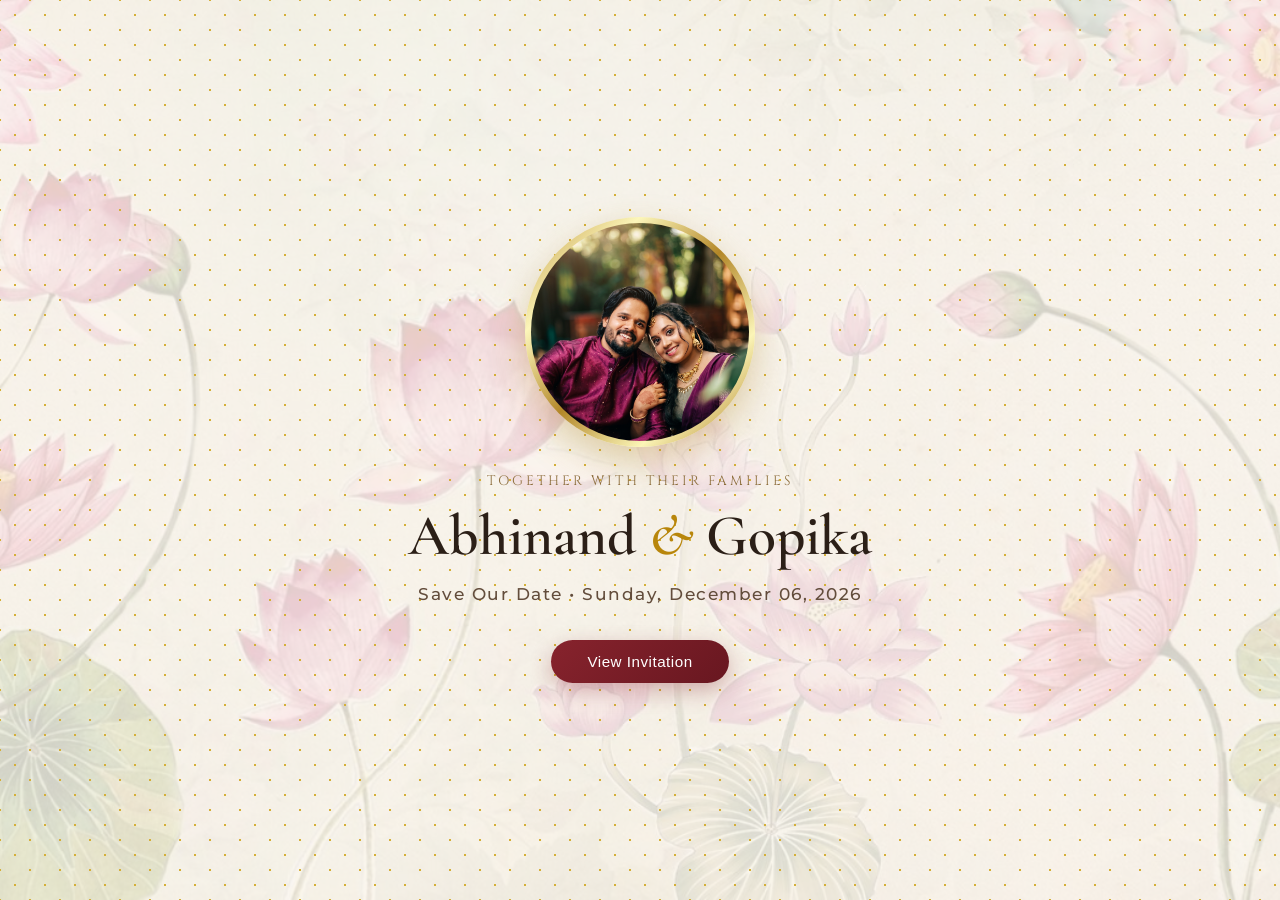
<file: index.html>
<!DOCTYPE html>
<html lang="en">

<head>
  <meta charset="UTF-8" />
  <meta name="viewport" content="width=device-width, initial-scale=1.0" />
  <!-- Browser Tab Icon (Favicon) -->
  <link rel="icon" type="image/svg+xml" href="data:image/svg+xml,%3Csvg xmlns='http://www.w3.org/2000/svg' viewBox='0 0 64 64'%3E%3Cpath d='M32 54 C16 54 8 44 4 36 C14 38 24 45 32 54 Z' fill='%23996f08'/%3E%3Cpath d='M32 54 C48 54 56 44 60 36 C50 38 40 45 32 54 Z' fill='%23996f08'/%3E%3Cpath d='M32 51 C12 42 8 24 16 13 C21 26 27 40 32 51 Z' fill='%23b8860b'/%3E%3Cpath d='M32 51 C52 42 56 24 48 13 C43 26 37 40 32 51 Z' fill='%23b8860b'/%3E%3Cpath d='M32 49 C19 38 19 18 25 9 C29 21 31 37 32 49 Z' fill='%23d4af37'/%3E%3Cpath d='M32 49 C45 38 45 18 39 9 C35 21 33 37 32 49 Z' fill='%23d4af37'/%3E%3Cpath d='M32 48 C26 30 27 12 32 4 C37 12 38 30 32 48 Z' fill='%23f5e1a4'/%3E%3Ccircle cx='32' cy='36' r='3.2' fill='%2387232d'/%3E%3C/svg%3E" />

  <title>Wedding Invitation | Abhinand & Gopika</title>

  <!-- Traditional & Elegant Google Fonts -->
  <link rel="preconnect" href="https://fonts.googleapis.com">
  <link rel="preconnect" href="https://fonts.gstatic.com" crossorigin>
  <link
    href="https://fonts.googleapis.com/css2?family=Cinzel:wght@500;600;700&family=Cormorant+Garamond:ital,wght@0,400;0,600;1,400;1,600&family=Montserrat:wght@300;400;500;600&display=swap"
    rel="stylesheet">

  <link rel="stylesheet" href="styles.css" />
</head>

<body>

  <!-- Falling Petals Container -->
  <div class="petals-container" id="petalsContainer"></div>

  <!-- Traditional Pattern Overlay -->
  <div class="background-overlay"></div>

  <!-- ================= COVER SCREEN ================= -->
  <section class="cover-screen" id="coverScreen">
    <div class="cover-content">
      <div class="photo-frame">
        <img src="couple.png" alt="Abhinand & Gopika" class="couple-photo"
          onerror="this.src='https://images.unsplash.com/photo-1519741497674-611481863552?w=600&auto=format&fit=crop&q=80'" />
      </div>

      <p class="subtitle">Together with their families</p>
      <h1 class="couple-names">Abhinand <span>&</span> Gopika</h1>
      <p class="date">Save Our Date &bull; Sunday, December 06, 2026</p>

      <button class="btn btn-open" id="openBtn" onclick="openInvitation()">
        View Invitation
      </button>
    </div>
  </section>

  <!-- ================= INVITATION CONTENT ================= -->
  <main class="invitation-content hidden" id="invitationContent">
    <header class="hero">
      <p class="subtitle">Wedding Celebration</p>
      <!-- Smaller Circular Couple Portrait for Invitation Page -->
      <div class="photo-frame photo-frame-small">
        <img src="couple.png" alt="Abhinand & Gopika" class="couple-photo"
          onerror="this.src='https://images.unsplash.com/photo-1519741497674-611481863552?w=600&auto=format&fit=crop&q=80'" />
      </div>
      <h1 class="couple-names">Abhinand <span>&</span> Gopika</h1>
      <p class="date">December 6th 2026</p>
    </header>


    <section class="card">
      <div class="traditional-ornament">
        <!-- Traditional Gold Ganapathi Motif -->
        <img src="ganesh.png" alt="Lord Ganesha" class="ganesha-img" />
      </div>

      <h2>You're Invited</h2>
      <p class="message">
        With immense joy and hearts full of love, we invite you to join us in celebrating our wedding.
        Your presence, blessings, and warm wishes will make our auspicious beginnings complete.
      </p>

      <!-- Countdown to Muhurtham -->
      <div class="countdown-container">
        <h3>Counting Down to the BIG DAY!</h3>
        <div class="countdown" id="timer">
          <div class="time-box"><span id="days">00</span><label>Days</label></div>
          <div class="time-box"><span id="hours">00</span><label>Hours</label></div>
          <div class="time-box"><span id="minutes">00</span><label>Mins</label></div>
          <div class="time-box"><span id="seconds">00</span><label>Secs</label></div>
        </div>
      </div>

      <!-- ================= THREE EVENTS TIMELINE ================= -->
      <div class="events-wrapper">

        <!-- Event 1: Wedding & Reception -->
        <div class="event-card main-event">
          <span class="event-tag">Main Ceremony</span>

          <!-- Sub-section 1: Temple Ritual -->
          <div class="sub-ceremony">
            <h3 class="ceremony-heading">Thalikettu &amp; Muhurtham</h3>

            <p class="event-datetime">
              <svg class="theme-icon icon-maroon" viewBox="0 0 24 24" fill="none" stroke="currentColor" stroke-width="2"
                stroke-linecap="round" stroke-linejoin="round">
                <rect x="3" y="4" width="18" height="18" rx="2" ry="2"></rect>
                <line x1="16" y1="2" x2="16" y2="6"></line>
                <line x1="8" y1="2" x2="8" y2="6"></line>
                <line x1="3" y1="10" x2="21" y2="10"></line>
              </svg>
              Sunday, December 06, 2026 &bull; 9:00-10:00 AM
            </p>

            <p class="ceremony-place">
              <!-- Traditional Temple Gopuram Icon in Gold -->
              <svg class="theme-icon icon-gold" viewBox="0 0 24 24" fill="currentColor">
                <path
                  d="M12 2L9 6h6l-3-4zm-4 5l-1.5 3h11L16 7H8zm-2 4l-1.5 3h15L18 11H6zm-2 4l-1.5 3.5h19L20 15H4zm-1 5v2h18v-2H3z" />
              </svg>
              <strong>Sree Krishna Temple</strong><br>
              Guruvayoor
            </p>
          </div>

          <!-- Traditional Gold & Maroon Lotus Divider -->
          <div class="ceremony-divider">
            <span class="divider-lotus">
              <svg viewBox="0 0 100 70" xmlns="http://www.w3.org/2000/svg">
                <path d="M50 62 C26 62 14 50 8 40 C22 43 38 52 50 62 Z" fill="#b8860b" />
                <path d="M50 62 C74 62 86 50 92 40 C78 43 62 52 50 62 Z" fill="#b8860b" />
                <path d="M50 58 C22 48 18 26 28 14 C34 30 42 46 50 58 Z" fill="#b8860b" />
                <path d="M50 58 C78 48 82 26 72 14 C66 30 58 46 50 58 Z" fill="#b8860b" />
                <path d="M50 56 C32 44 32 20 40 10 C46 24 48 42 50 56 Z" fill="#d4af37" />
                <path d="M50 56 C68 44 68 20 60 10 C54 24 52 42 50 56 Z" fill="#d4af37" />
                <path d="M50 55 C42 34 44 14 50 4 C56 14 58 34 50 55 Z" fill="#87232d" />
              </svg>
            </span>
          </div>

          <!-- Sub-section 2: Reception & Sadhya -->
          <div class="sub-ceremony">
            <h3 class="ceremony-heading">Greeting Guests &amp; Traditional Feast (Sadhya)</h3>

            <p class="event-datetime">
              <svg class="theme-icon icon-maroon" viewBox="0 0 24 24" fill="none" stroke="currentColor" stroke-width="2"
                stroke-linecap="round" stroke-linejoin="round">
                <rect x="3" y="4" width="18" height="18" rx="2" ry="2"></rect>
                <line x1="16" y1="2" x2="16" y2="6"></line>
                <line x1="8" y1="2" x2="8" y2="6"></line>
                <line x1="3" y1="10" x2="21" y2="10"></line>
              </svg>
              Sunday, December 06, 2026 &bull; 10:00 AM onwards
            </p>

            <p class="ceremony-place">
              <!-- Classical Mandapam/Hall Pillar Icon in Gold -->
              <svg class="theme-icon icon-gold" viewBox="0 0 24 24" fill="currentColor">
                <path
                  d="M12 2L2 7h20L12 2zm-8 7v10h2V9H4zm5 0v10h2V9H9zm5 0v10h2V9h-2zm5 0v10h2V9h-2zM2 20v2h20v-2H2z" />
              </svg>
              <strong>Rugmini Auditorium</strong><br>
              East Nada, Guruvayoor, Thrissur
            </p>
          </div>

          <!-- Action Buttons with Themed Pin & Calendar SVGs -->
          <div class="event-actions">
            <a href="https://maps.app.goo.gl/hCex3KP2ENBhBTKs6" target="_blank" class="btn btn-maps">
              <svg class="btn-icon" viewBox="0 0 24 24" fill="none" stroke="currentColor" stroke-width="2.2"
                stroke-linecap="round" stroke-linejoin="round">
                <path d="M21 10c0 7-9 13-9 13s-9-6-9-13a9 9 0 0 1 18 0z"></path>
                <circle cx="12" cy="10" r="3"></circle>
              </svg>
              View Location
            </a>

            <a href="https://calendar.google.com/calendar/render?action=TEMPLATE&text=Abhinand+%26+Gopika's+Wedding&dates=20261206T033000Z/20261206T083000Z&details=Thalikettu+at+Guruvayoor+Temple+followed+by+reception+and+feast+at+Rugmini+Auditorium,+East+Nada,+Guruvayoor&location=Rugmini+Auditorium,+East+Nada,+Guruvayoor,+Thrissur"
              target="_blank" class="btn btn-calendar">
              <svg class="btn-icon" viewBox="0 0 24 24" fill="none" stroke="currentColor" stroke-width="2.2"
                stroke-linecap="round" stroke-linejoin="round">
                <rect x="3" y="4" width="18" height="18" rx="2" ry="2"></rect>
                <line x1="16" y1="2" x2="16" y2="6"></line>
                <line x1="8" y1="2" x2="8" y2="6"></line>
                <line x1="3" y1="10" x2="21" y2="10"></line>
                <circle cx="12" cy="15" r="1.5" fill="currentColor"></circle>
              </svg>
              Add to Calendar
            </a>
          </div>
        </div>

        <!-- Event 2: Groom's Reception -->
        <div class="event-card">
          <span class="event-tag">Celebration</span>
          <h3>Groom's Side Reception</h3>

          <p class="event-datetime">
            <svg class="theme-icon icon-maroon" viewBox="0 0 24 24" fill="none" stroke="currentColor" stroke-width="2"
              stroke-linecap="round" stroke-linejoin="round">
              <rect x="3" y="4" width="18" height="18" rx="2" ry="2"></rect>
              <line x1="16" y1="2" x2="16" y2="6"></line>
              <line x1="8" y1="2" x2="8" y2="6"></line>
              <line x1="3" y1="10" x2="21" y2="10"></line>
            </svg>
            Sunday, December 06, 2026 &bull; 5:00 PM onwards
          </p>

          <p class="event-venue">
            <svg class="theme-icon icon-gold" viewBox="0 0 24 24" fill="currentColor">
              <path d="M12 2L2 7h20L12 2zm-8 7v10h2V9H4zm5 0v10h2V9H9zm5 0v10h2V9h-2zm5 0v10h2V9h-2zM2 20v2h20v-2H2z" />
            </svg>
            <strong>Vazhappully Sree Rajarajeswari Auditorium</strong><br>
            Kazhimbram, Thrissur
          </p>

          <div class="event-actions">
            <a href="https://maps.app.goo.gl/hf78Acc8SK7ndxFEA" target="_blank" class="btn btn-maps">
              <svg class="btn-icon" viewBox="0 0 24 24" fill="none" stroke="currentColor" stroke-width="2.2"
                stroke-linecap="round" stroke-linejoin="round">
                <path d="M21 10c0 7-9 13-9 13s-9-6-9-13a9 9 0 0 1 18 0z"></path>
                <circle cx="12" cy="10" r="3"></circle>
              </svg>
              View Location
            </a>

            <a href="https://calendar.google.com/calendar/render?action=TEMPLATE&text=Abhinand+%26+Gopika+Wedding+Reception+(Groom's+Side)&dates=20261206T113000Z/20261206T163000Z&details=Wedding+Reception+at+Vazhappully+Sree+Rajarajeswari+Auditorium&location=Vazhappully+Sree+Rajarajeswari+Auditorium,+Kazhimbram,+Thrissur"
              target="_blank" class="btn btn-calendar">
              <svg class="btn-icon" viewBox="0 0 24 24" fill="none" stroke="currentColor" stroke-width="2.2"
                stroke-linecap="round" stroke-linejoin="round">
                <rect x="3" y="4" width="18" height="18" rx="2" ry="2"></rect>
                <line x1="16" y1="2" x2="16" y2="6"></line>
                <line x1="8" y1="2" x2="8" y2="6"></line>
                <line x1="3" y1="10" x2="21" y2="10"></line>
                <circle cx="12" cy="15" r="1.5" fill="currentColor"></circle>
              </svg>
              Add to Calendar
            </a>
          </div>
        </div>

        <!-- Event 3: Bride's Reception -->
        <div class="event-card">
          <span class="event-tag">Celebration</span>
          <h3>Bride's Side Reception</h3>

          <p class="event-datetime">
            <svg class="theme-icon icon-maroon" viewBox="0 0 24 24" fill="none" stroke="currentColor" stroke-width="2"
              stroke-linecap="round" stroke-linejoin="round">
              <rect x="3" y="4" width="18" height="18" rx="2" ry="2"></rect>
              <line x1="16" y1="2" x2="16" y2="6"></line>
              <line x1="8" y1="2" x2="8" y2="6"></line>
              <line x1="3" y1="10" x2="21" y2="10"></line>
            </svg>
            Thursday, December 10, 2026 &bull; 4:00 PM onwards
          </p>

          <p class="event-venue">
            <svg class="theme-icon icon-gold" viewBox="0 0 24 24" fill="currentColor">
              <path d="M12 2L2 7h20L12 2zm-8 7v10h2V9H4zm5 0v10h2V9H9zm5 0v10h2V9h-2zm5 0v10h2V9h-2zM2 20v2h20v-2H2z" />
            </svg>
            <strong>Chooochas</strong><br>
            Erakulam, Kakkodi, Kozhikode
          </p>

          <div class="event-actions">
            <a href="https://maps.app.goo.gl/hhR4Ta4cKg45ydY78" target="_blank" class="btn btn-maps">
              <svg class="btn-icon" viewBox="0 0 24 24" fill="none" stroke="currentColor" stroke-width="2.2"
                stroke-linecap="round" stroke-linejoin="round">
                <path d="M21 10c0 7-9 13-9 13s-9-6-9-13a9 9 0 0 1 18 0z"></path>
                <circle cx="12" cy="10" r="3"></circle>
              </svg>
              View Location
            </a>

            <a href="https://calendar.google.com/calendar/render?action=TEMPLATE&text=Abhinand+%26+Gopika+Wedding+Reception+(Bride's+Side)&dates=20261210T103000Z/20261210T153000Z&details=Wedding+Reception+at+Chooochas,+Erakulam,+Kakkodi,+Kozhikode&location=Chooochas,+Erakulam,+Kakkodi,+Kozhikode"
              target="_blank" class="btn btn-calendar">
              <svg class="btn-icon" viewBox="0 0 24 24" fill="none" stroke="currentColor" stroke-width="2.2"
                stroke-linecap="round" stroke-linejoin="round">
                <rect x="3" y="4" width="18" height="18" rx="2" ry="2"></rect>
                <line x1="16" y1="2" x2="16" y2="6"></line>
                <line x1="8" y1="2" x2="8" y2="6"></line>
                <line x1="3" y1="10" x2="21" y2="10"></line>
                <circle cx="12" cy="15" r="1.5" fill="currentColor"></circle>
              </svg>
              Add to Calendar
            </a>
          </div>
        </div>

      </div>

      <!-- WhatsApp Share Button -->
    <a href="https://api.whatsapp.com/send?text=You%20are%20warmly%20invited%20to%20the%20wedding%20celebrations%20of%20Gopika%20and%20Abhinand.%20View%20the%20complete%20details%20here%3A%20https%3A%2F%2Fgopikadesigns.github.io%2Fwedding-invitation%2F"
      target="_blank" class="btn btn-whatsapp">
      Share on WhatsApp
    </a>
    </section>

    <footer>
      <p>With love, Abhinand & Gopika ❤️</p>
    </footer>
  </main>

  <!-- Scripts -->
  <script>
    // Rose Petal Shower
    function launchPetalShower() {
      const container = document.getElementById("petalsContainer");
      const petalColors = ["#a8202d", "#c52838", "#e63946", "#80131d", "#f07167"];

      const interval = setInterval(() => {
        const petal = document.createElement("div");
        petal.classList.add("petal");

        const startX = Math.random() * 105;
        const duration = (Math.random() * 1.5 + 2.0);
        const scale = (Math.random() * 0.6 + 0.7);
        const drift = (Math.random() * 80 - 40);

        petal.style.left = startX + "vw";
        petal.style.backgroundColor = petalColors[Math.floor(Math.random() * petalColors.length)];
        petal.style.animationDuration = duration + "s";
        petal.style.opacity = (Math.random() * 0.35 + 0.65).toString();
        petal.style.setProperty("--drift", `${drift}px`);
        petal.style.transform = `scale(${scale}) rotate(${Math.random() * 360}deg)`;

        container.appendChild(petal);

        setTimeout(() => {
          petal.remove();
        }, duration * 1000 + 300);
      }, 35);

      setTimeout(() => {
        clearInterval(interval);
      }, 3000);
    }

    window.addEventListener("DOMContentLoaded", launchPetalShower);

    // Open Invitation Transition
    function openInvitation() {
      const cover = document.getElementById("coverScreen");
      const content = document.getElementById("invitationContent");

      cover.classList.add("fade-out");
      setTimeout(() => {
        cover.style.display = "none";
        content.classList.remove("hidden");
        content.classList.add("fade-in");
        window.scrollTo({ top: 0, behavior: 'smooth' });
      }, 600);
    }

    // Countdown to Wedding Ceremony (Dec 06, 2026, 09:00:00 AM IST)
    const targetDate = new Date("2026-12-06T09:00:00").getTime();

    function updateCountdown() {
      const now = new Date().getTime();
      const difference = targetDate - now;

      if (difference <= 0) {
        document.getElementById("timer").innerHTML = "<h3>Subham &bull; The Celebration Has Begun! 🎉</h3>";
        return;
      }

      const days = Math.floor(difference / (1000 * 60 * 60 * 24));
      const hours = Math.floor((difference % (1000 * 60 * 60 * 24)) / (1000 * 60 * 60));
      const minutes = Math.floor((difference % (1000 * 60 * 60)) / (1000 * 60));
      const seconds = Math.floor((difference % (1000 * 60)) / 1000);

      document.getElementById("days").innerText = String(days).padStart(2, '0');
      document.getElementById("hours").innerText = String(hours).padStart(2, '0');
      document.getElementById("minutes").innerText = String(minutes).padStart(2, '0');
      document.getElementById("seconds").innerText = String(seconds).padStart(2, '0');
    }

    setInterval(updateCountdown, 1000);
    updateCountdown();
  </script>
</body>

</html>
</file>
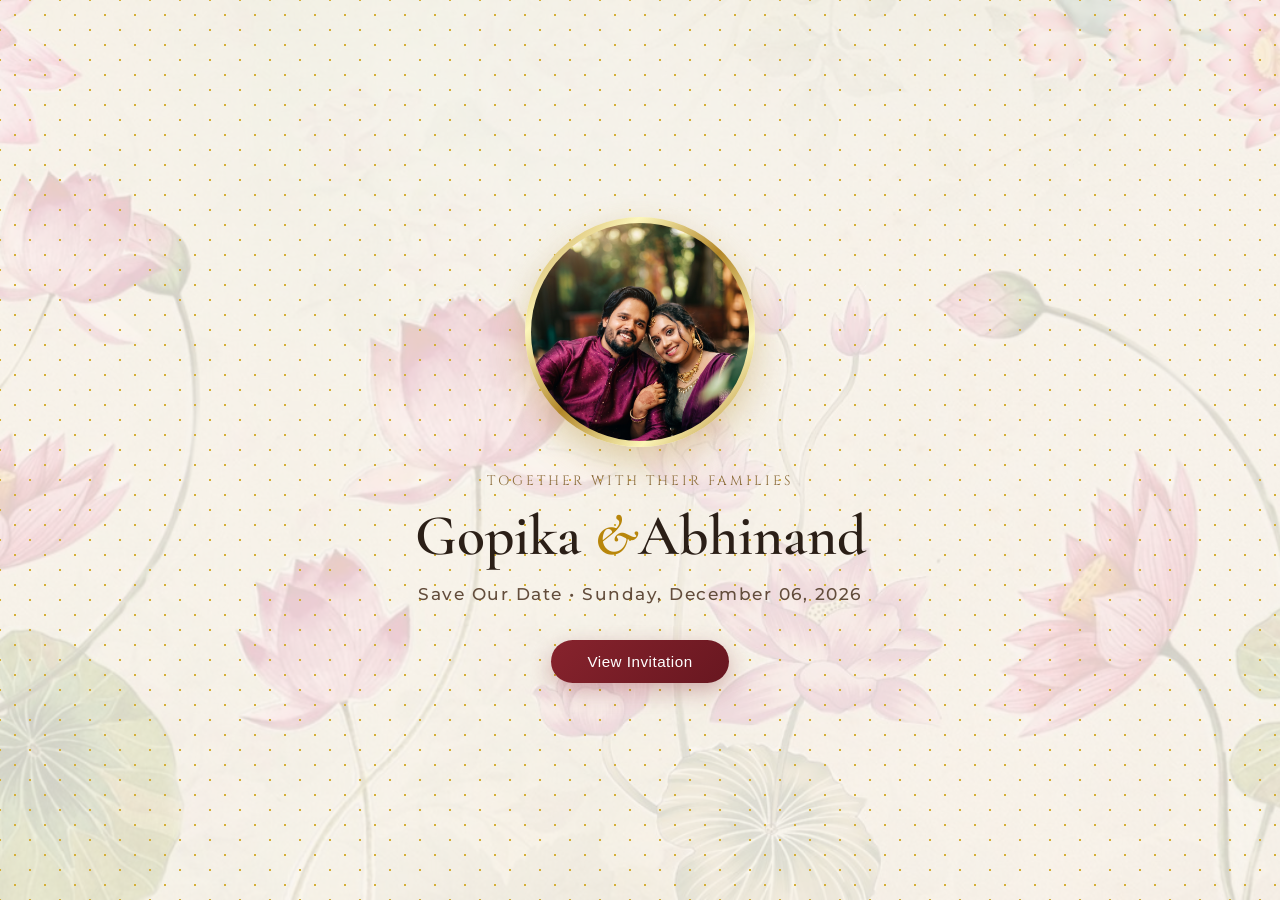
<file: bride-both/index.html>
<!DOCTYPE html>
<html lang="en">

<head>
  <meta charset="UTF-8" />
  <meta name="viewport" content="width=device-width, initial-scale=1.0" />
  <!-- Browser Tab Icon (Favicon) -->
  <link rel="icon" type="image/svg+xml" href="data:image/svg+xml,%3Csvg xmlns='http://www.w3.org/2000/svg' viewBox='0 0 64 64'%3E%3Cpath d='M32 54 C16 54 8 44 4 36 C14 38 24 45 32 54 Z' fill='%23996f08'/%3E%3Cpath d='M32 54 C48 54 56 44 60 36 C50 38 40 45 32 54 Z' fill='%23996f08'/%3E%3Cpath d='M32 51 C12 42 8 24 16 13 C21 26 27 40 32 51 Z' fill='%23b8860b'/%3E%3Cpath d='M32 51 C52 42 56 24 48 13 C43 26 37 40 32 51 Z' fill='%23b8860b'/%3E%3Cpath d='M32 49 C19 38 19 18 25 9 C29 21 31 37 32 49 Z' fill='%23d4af37'/%3E%3Cpath d='M32 49 C45 38 45 18 39 9 C35 21 33 37 32 49 Z' fill='%23d4af37'/%3E%3Cpath d='M32 48 C26 30 27 12 32 4 C37 12 38 30 32 48 Z' fill='%23f5e1a4'/%3E%3Ccircle cx='32' cy='36' r='3.2' fill='%2387232d'/%3E%3C/svg%3E" />

  <title>Wedding & Reception Invitation | Gopika & Abhinand</title>

  <!-- Traditional & Elegant Google Fonts -->
  <link rel="preconnect" href="https://fonts.googleapis.com">
  <link rel="preconnect" href="https://fonts.gstatic.com" crossorigin>
  <link
    href="https://fonts.googleapis.com/css2?family=Cinzel:wght@500;600;700&family=Cormorant+Garamond:ital,wght@0,400;0,600;1,400;1,600&family=Montserrat:wght@300;400;500;600&display=swap"
    rel="stylesheet">

  <link rel="stylesheet" href="styles.css" />
</head>

<body>

  <!-- Falling Petals Container -->
  <div class="petals-container" id="petalsContainer"></div>

  <!-- Traditional Pattern Overlay -->
  <div class="background-overlay"></div>

  <!-- ================= COVER SCREEN ================= -->
  <section class="cover-screen" id="coverScreen">
    <div class="cover-content">
      <div class="photo-frame">
        <img src="couple.png" alt="Gopika & Abhinand" class="couple-photo"
          onerror="this.src='https://images.unsplash.com/photo-1519741497674-611481863552?w=600&auto=format&fit=crop&q=80'" />
      </div>

      <p class="subtitle">Together with their families</p>
      <h1 class="couple-names">Gopika <span>&</span>Abhinand</h1>
      <p class="date">Save Our Date &bull; Sunday, December 06, 2026</p>

      <button class="btn btn-open" id="openBtn" onclick="openInvitation()">
        View Invitation
      </button>
    </div>
  </section>

  <!-- ================= INVITATION CONTENT ================= -->
  <main class="invitation-content hidden" id="invitationContent">
    <header class="hero">
      <p class="subtitle">Wedding Celebration</p>
      <!-- Smaller Circular Couple Portrait for Invitation Page -->
      <div class="photo-frame photo-frame-small">
        <img src="couple.png" alt="Gopika & Abhinand" class="couple-photo"
          onerror="this.src='https://images.unsplash.com/photo-1519741497674-611481863552?w=600&auto=format&fit=crop&q=80'" />
      </div>
      <h1 class="couple-names">Gopika <span>&</span> Abhinand</h1>
      <p class="date">December 6th 2026</p>
    </header>


    <section class="card">
      <div class="traditional-ornament">
        <!-- Traditional Gold Ganapathi Motif -->
        <img src="ganesh.png" alt="Lord Ganesha" class="ganesha-img" />
      </div>

      <h2>You're Invited</h2>
      <p class="message">
        With immense joy and hearts full of love, we invite you to join us in celebrating our wedding.
        Your presence, blessings, and warm wishes will make our auspicious beginnings complete.
      </p>

      <!-- Countdown to Muhurtham -->
      <div class="countdown-container">
        <h3>Counting Down to the BIG DAY!</h3>
        <div class="countdown" id="timer">
          <div class="time-box"><span id="days">00</span><label>Days</label></div>
          <div class="time-box"><span id="hours">00</span><label>Hours</label></div>
          <div class="time-box"><span id="minutes">00</span><label>Mins</label></div>
          <div class="time-box"><span id="seconds">00</span><label>Secs</label></div>
        </div>
      </div>

      <!-- ================= THREE EVENTS TIMELINE ================= -->
      <div class="events-wrapper">

        <!-- Event 1: Wedding & Reception -->
        <div class="event-card main-event">
          <span class="event-tag">Main Ceremony</span>

          <!-- Sub-section 1: Temple Ritual -->
          <div class="sub-ceremony">
            <h3 class="ceremony-heading">Thalikettu &amp; Muhurtham</h3>

            <p class="event-datetime">
              <svg class="theme-icon icon-maroon" viewBox="0 0 24 24" fill="none" stroke="currentColor" stroke-width="2"
                stroke-linecap="round" stroke-linejoin="round">
                <rect x="3" y="4" width="18" height="18" rx="2" ry="2"></rect>
                <line x1="16" y1="2" x2="16" y2="6"></line>
                <line x1="8" y1="2" x2="8" y2="6"></line>
                <line x1="3" y1="10" x2="21" y2="10"></line>
              </svg>
              Sunday, December 06, 2026 &bull; 9:00-10:00 AM
            </p>

            <p class="ceremony-place">
              <!-- Traditional Temple Gopuram Icon in Gold -->
              <svg class="theme-icon icon-gold" viewBox="0 0 24 24" fill="currentColor">
                <path
                  d="M12 2L9 6h6l-3-4zm-4 5l-1.5 3h11L16 7H8zm-2 4l-1.5 3h15L18 11H6zm-2 4l-1.5 3.5h19L20 15H4zm-1 5v2h18v-2H3z" />
              </svg>
              <strong>Sree Krishna Temple</strong><br>
              Guruvayoor
            </p>
          </div>

          <!-- Traditional Gold & Maroon Lotus Divider -->
          <div class="ceremony-divider">
            <span class="divider-lotus">
              <svg viewBox="0 0 100 70" xmlns="http://www.w3.org/2000/svg">
                <path d="M50 62 C26 62 14 50 8 40 C22 43 38 52 50 62 Z" fill="#b8860b" />
                <path d="M50 62 C74 62 86 50 92 40 C78 43 62 52 50 62 Z" fill="#b8860b" />
                <path d="M50 58 C22 48 18 26 28 14 C34 30 42 46 50 58 Z" fill="#b8860b" />
                <path d="M50 58 C78 48 82 26 72 14 C66 30 58 46 50 58 Z" fill="#b8860b" />
                <path d="M50 56 C32 44 32 20 40 10 C46 24 48 42 50 56 Z" fill="#d4af37" />
                <path d="M50 56 C68 44 68 20 60 10 C54 24 52 42 50 56 Z" fill="#d4af37" />
                <path d="M50 55 C42 34 44 14 50 4 C56 14 58 34 50 55 Z" fill="#87232d" />
              </svg>
            </span>
          </div>

          <!-- Sub-section 2: Reception & Sadhya -->
          <div class="sub-ceremony">
            <h3 class="ceremony-heading">Greeting Guests &amp; Traditional Feast (Sadhya)</h3>

            <p class="event-datetime">
              <svg class="theme-icon icon-maroon" viewBox="0 0 24 24" fill="none" stroke="currentColor" stroke-width="2"
                stroke-linecap="round" stroke-linejoin="round">
                <rect x="3" y="4" width="18" height="18" rx="2" ry="2"></rect>
                <line x1="16" y1="2" x2="16" y2="6"></line>
                <line x1="8" y1="2" x2="8" y2="6"></line>
                <line x1="3" y1="10" x2="21" y2="10"></line>
              </svg>
              Sunday, December 06, 2026 &bull; 10:00 AM onwards
            </p>

            <p class="ceremony-place">
              <!-- Classical Mandapam/Hall Pillar Icon in Gold -->
              <svg class="theme-icon icon-gold" viewBox="0 0 24 24" fill="currentColor">
                <path
                  d="M12 2L2 7h20L12 2zm-8 7v10h2V9H4zm5 0v10h2V9H9zm5 0v10h2V9h-2zm5 0v10h2V9h-2zM2 20v2h20v-2H2z" />
              </svg>
              <strong>Rugmini Auditorium</strong><br>
              East Nada, Guruvayoor, Thrissur
            </p>
          </div>

          <!-- Action Buttons with Themed Pin & Calendar SVGs -->
          <div class="event-actions">
            <a href="https://maps.app.goo.gl/hCex3KP2ENBhBTKs6" target="_blank" class="btn btn-maps">
              <svg class="btn-icon" viewBox="0 0 24 24" fill="none" stroke="currentColor" stroke-width="2.2"
                stroke-linecap="round" stroke-linejoin="round">
                <path d="M21 10c0 7-9 13-9 13s-9-6-9-13a9 9 0 0 1 18 0z"></path>
                <circle cx="12" cy="10" r="3"></circle>
              </svg>
              View Location
            </a>

            <a href="https://calendar.google.com/calendar/render?action=TEMPLATE&text=Abhinand+%26+Gopika's+Wedding&dates=20261206T033000Z/20261206T083000Z&details=Thalikettu+at+Guruvayoor+Temple+followed+by+reception+and+feast+at+Rugmini+Auditorium,+East+Nada,+Guruvayoor&location=Rugmini+Auditorium,+East+Nada,+Guruvayoor,+Thrissur"
              target="_blank" class="btn btn-calendar">
              <svg class="btn-icon" viewBox="0 0 24 24" fill="none" stroke="currentColor" stroke-width="2.2"
                stroke-linecap="round" stroke-linejoin="round">
                <rect x="3" y="4" width="18" height="18" rx="2" ry="2"></rect>
                <line x1="16" y1="2" x2="16" y2="6"></line>
                <line x1="8" y1="2" x2="8" y2="6"></line>
                <line x1="3" y1="10" x2="21" y2="10"></line>
                <circle cx="12" cy="15" r="1.5" fill="currentColor"></circle>
              </svg>
              Add to Calendar
            </a>
          </div>
        </div>

        <!-- Event 3: Bride's Reception -->
        <div class="event-card">
          <span class="event-tag">Celebration</span>
          <h3>Bride's Side Reception</h3>

          <p class="event-datetime">
            <svg class="theme-icon icon-maroon" viewBox="0 0 24 24" fill="none" stroke="currentColor" stroke-width="2"
              stroke-linecap="round" stroke-linejoin="round">
              <rect x="3" y="4" width="18" height="18" rx="2" ry="2"></rect>
              <line x1="16" y1="2" x2="16" y2="6"></line>
              <line x1="8" y1="2" x2="8" y2="6"></line>
              <line x1="3" y1="10" x2="21" y2="10"></line>
            </svg>
            Thursday, December 10, 2026 &bull; 4:00 PM onwards
          </p>

          <p class="event-venue">
            <svg class="theme-icon icon-gold" viewBox="0 0 24 24" fill="currentColor">
              <path d="M12 2L2 7h20L12 2zm-8 7v10h2V9H4zm5 0v10h2V9H9zm5 0v10h2V9h-2zm5 0v10h2V9h-2zM2 20v2h20v-2H2z" />
            </svg>
            <strong>Chooochas</strong><br>
            Erakulam, Kakkodi, Kozhikode
          </p>

          <div class="event-actions">
            <a href="https://maps.app.goo.gl/hhR4Ta4cKg45ydY78" target="_blank" class="btn btn-maps">
              <svg class="btn-icon" viewBox="0 0 24 24" fill="none" stroke="currentColor" stroke-width="2.2"
                stroke-linecap="round" stroke-linejoin="round">
                <path d="M21 10c0 7-9 13-9 13s-9-6-9-13a9 9 0 0 1 18 0z"></path>
                <circle cx="12" cy="10" r="3"></circle>
              </svg>
              View Location
            </a>

            <a href="https://calendar.google.com/calendar/render?action=TEMPLATE&text=Abhinand+%26+Gopika+Wedding+Reception+(Bride's+Side)&dates=20261210T103000Z/20261210T153000Z&details=Wedding+Reception+at+Chooochas,+Erakulam,+Kakkodi,+Kozhikode&location=Chooochas,+Erakulam,+Kakkodi,+Kozhikode"
              target="_blank" class="btn btn-calendar">
              <svg class="btn-icon" viewBox="0 0 24 24" fill="none" stroke="currentColor" stroke-width="2.2"
                stroke-linecap="round" stroke-linejoin="round">
                <rect x="3" y="4" width="18" height="18" rx="2" ry="2"></rect>
                <line x1="16" y1="2" x2="16" y2="6"></line>
                <line x1="8" y1="2" x2="8" y2="6"></line>
                <line x1="3" y1="10" x2="21" y2="10"></line>
                <circle cx="12" cy="15" r="1.5" fill="currentColor"></circle>
              </svg>
              Add to Calendar
            </a>
          </div>
        </div>

      </div>

      <!-- WhatsApp Share Button -->
      <a href="https://api.whatsapp.com/send?text=You%20are%20warmly%20invited%20to%20the%20Wedding%20Ceremony%20at%20Guruvayoor%20and%20Reception%20at%20Kozhikode%20for%20Gopika%20and%20Abhinand.%20View%20details%20here%3A%20https%3A%2F%2Fgopikadesigns.github.io%2Fwedding-invitation%2Fbride-both%2F"
        target="_blank" class="btn btn-whatsapp">
        Share on WhatsApp
      </a>
    </section>

    <footer>
      <p>With love, Abhinand & Gopika ❤️</p>
    </footer>
  </main>

  <!-- Scripts -->
  <script>
    // Rose Petal Shower
    function launchPetalShower() {
      const container = document.getElementById("petalsContainer");
      const petalColors = ["#a8202d", "#c52838", "#e63946", "#80131d", "#f07167"];

      const interval = setInterval(() => {
        const petal = document.createElement("div");
        petal.classList.add("petal");

        const startX = Math.random() * 105;
        const duration = (Math.random() * 1.5 + 2.0);
        const scale = (Math.random() * 0.6 + 0.7);
        const drift = (Math.random() * 80 - 40);

        petal.style.left = startX + "vw";
        petal.style.backgroundColor = petalColors[Math.floor(Math.random() * petalColors.length)];
        petal.style.animationDuration = duration + "s";
        petal.style.opacity = (Math.random() * 0.35 + 0.65).toString();
        petal.style.setProperty("--drift", `${drift}px`);
        petal.style.transform = `scale(${scale}) rotate(${Math.random() * 360}deg)`;

        container.appendChild(petal);

        setTimeout(() => {
          petal.remove();
        }, duration * 1000 + 300);
      }, 35);

      setTimeout(() => {
        clearInterval(interval);
      }, 3000);
    }

    window.addEventListener("DOMContentLoaded", launchPetalShower);

    // Open Invitation Transition
    function openInvitation() {
      const cover = document.getElementById("coverScreen");
      const content = document.getElementById("invitationContent");

      cover.classList.add("fade-out");
      setTimeout(() => {
        cover.style.display = "none";
        content.classList.remove("hidden");
        content.classList.add("fade-in");
        window.scrollTo({ top: 0, behavior: 'smooth' });
      }, 600);
    }

    // Countdown to Wedding Ceremony (Dec 06, 2026, 09:00:00 AM IST)
    const targetDate = new Date("2026-12-06T09:00:00").getTime();

    function updateCountdown() {
      const now = new Date().getTime();
      const difference = targetDate - now;

      if (difference <= 0) {
        document.getElementById("timer").innerHTML = "<h3>Subham &bull; The Celebration Has Begun! 🎉</h3>";
        return;
      }

      const days = Math.floor(difference / (1000 * 60 * 60 * 24));
      const hours = Math.floor((difference % (1000 * 60 * 60 * 24)) / (1000 * 60 * 60));
      const minutes = Math.floor((difference % (1000 * 60 * 60)) / (1000 * 60));
      const seconds = Math.floor((difference % (1000 * 60)) / 1000);

      document.getElementById("days").innerText = String(days).padStart(2, '0');
      document.getElementById("hours").innerText = String(hours).padStart(2, '0');
      document.getElementById("minutes").innerText = String(minutes).padStart(2, '0');
      document.getElementById("seconds").innerText = String(seconds).padStart(2, '0');
    }

    setInterval(updateCountdown, 1000);
    updateCountdown();
  </script>
</body>

</html>
</file>
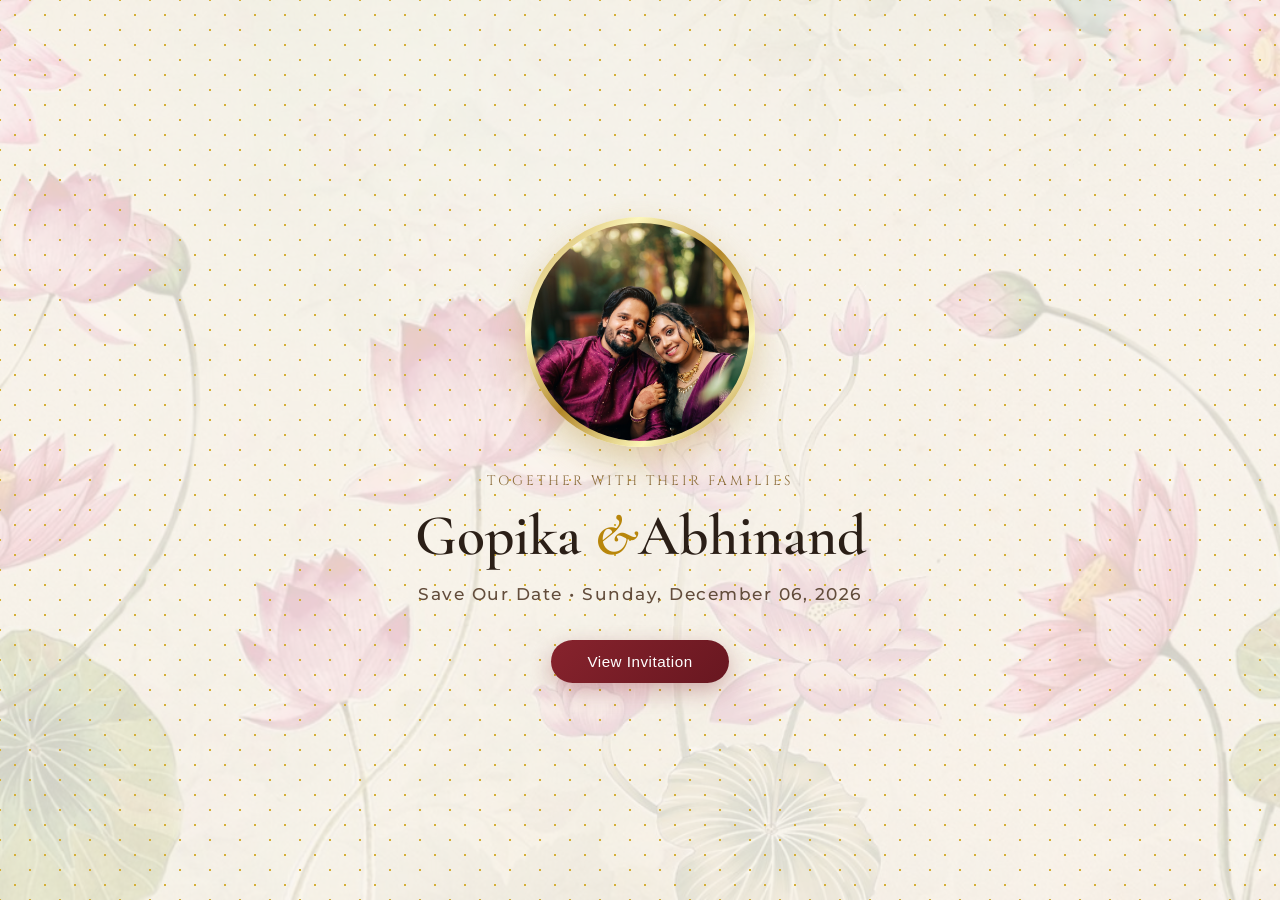
<file: bride-marriage/index.html>
<!DOCTYPE html>
<html lang="en">

<head>
  <meta charset="UTF-8" />
  <meta name="viewport" content="width=device-width, initial-scale=1.0" />
  <!-- Browser Tab Icon (Favicon) -->
  <link rel="icon" type="image/svg+xml" href="data:image/svg+xml,%3Csvg xmlns='http://www.w3.org/2000/svg' viewBox='0 0 64 64'%3E%3Cpath d='M32 54 C16 54 8 44 4 36 C14 38 24 45 32 54 Z' fill='%23996f08'/%3E%3Cpath d='M32 54 C48 54 56 44 60 36 C50 38 40 45 32 54 Z' fill='%23996f08'/%3E%3Cpath d='M32 51 C12 42 8 24 16 13 C21 26 27 40 32 51 Z' fill='%23b8860b'/%3E%3Cpath d='M32 51 C52 42 56 24 48 13 C43 26 37 40 32 51 Z' fill='%23b8860b'/%3E%3Cpath d='M32 49 C19 38 19 18 25 9 C29 21 31 37 32 49 Z' fill='%23d4af37'/%3E%3Cpath d='M32 49 C45 38 45 18 39 9 C35 21 33 37 32 49 Z' fill='%23d4af37'/%3E%3Cpath d='M32 48 C26 30 27 12 32 4 C37 12 38 30 32 48 Z' fill='%23f5e1a4'/%3E%3Ccircle cx='32' cy='36' r='3.2' fill='%2387232d'/%3E%3C/svg%3E" />

  <title>Wedding Invitation | Gopika & Abhinand</title>

  <!-- Traditional & Elegant Google Fonts -->
  <link rel="preconnect" href="https://fonts.googleapis.com">
  <link rel="preconnect" href="https://fonts.gstatic.com" crossorigin>
  <link
    href="https://fonts.googleapis.com/css2?family=Cinzel:wght@500;600;700&family=Cormorant+Garamond:ital,wght@0,400;0,600;1,400;1,600&family=Montserrat:wght@300;400;500;600&display=swap"
    rel="stylesheet">

  <link rel="stylesheet" href="styles.css" />
</head>

<body>

  <!-- Falling Petals Container -->
  <div class="petals-container" id="petalsContainer"></div>

  <!-- Traditional Pattern Overlay -->
  <div class="background-overlay"></div>

  <!-- ================= COVER SCREEN ================= -->
  <section class="cover-screen" id="coverScreen">
    <div class="cover-content">
      <div class="photo-frame">
        <img src="couple.png" alt="Gopika & Abhinand" class="couple-photo"
          onerror="this.src='https://images.unsplash.com/photo-1519741497674-611481863552?w=600&auto=format&fit=crop&q=80'" />
      </div>

      <p class="subtitle">Together with their families</p>
      <h1 class="couple-names">Gopika <span>&</span>Abhinand</h1>
      <p class="date">Save Our Date &bull; Sunday, December 06, 2026</p>

      <button class="btn btn-open" id="openBtn" onclick="openInvitation()">
        View Invitation
      </button>
    </div>
  </section>

  <!-- ================= INVITATION CONTENT ================= -->
  <main class="invitation-content hidden" id="invitationContent">
    <header class="hero">
      <p class="subtitle">Wedding Celebration</p>
      <!-- Smaller Circular Couple Portrait for Invitation Page -->
      <div class="photo-frame photo-frame-small">
        <img src="couple.png" alt="Gopika & Abhinand" class="couple-photo"
          onerror="this.src='https://images.unsplash.com/photo-1519741497674-611481863552?w=600&auto=format&fit=crop&q=80'" />
      </div>
      <h1 class="couple-names">Gopika <span>&</span> Abhinand</h1>
      <p class="date">December 6th 2026</p>
    </header>


    <section class="card">
      <div class="traditional-ornament">
        <!-- Traditional Gold Ganapathi Motif -->
        <img src="ganesh.png" alt="Lord Ganesha" class="ganesha-img" />
      </div>

      <h2>You're Invited</h2>
      <p class="message">
        With immense joy and hearts full of love, we invite you to join us in celebrating our wedding.
        Your presence, blessings, and warm wishes will make our auspicious beginnings complete.
      </p>

      <!-- Countdown to Muhurtham -->
      <div class="countdown-container">
        <h3>Counting Down to the BIG DAY!</h3>
        <div class="countdown" id="timer">
          <div class="time-box"><span id="days">00</span><label>Days</label></div>
          <div class="time-box"><span id="hours">00</span><label>Hours</label></div>
          <div class="time-box"><span id="minutes">00</span><label>Mins</label></div>
          <div class="time-box"><span id="seconds">00</span><label>Secs</label></div>
        </div>
      </div>

      <!-- ================= THREE EVENTS TIMELINE ================= -->
      <div class="events-wrapper">

        <!-- Event 1: Wedding & Reception -->
        <div class="event-card main-event">
          <!-- <span class="event-tag">Main Ceremony</span> -->

          <!-- Sub-section 1: Temple Ritual -->
          <div class="sub-ceremony">
            <h3 class="ceremony-heading">Thalikettu &amp; Muhurtham</h3>

            <p class="event-datetime">
              <svg class="theme-icon icon-maroon" viewBox="0 0 24 24" fill="none" stroke="currentColor" stroke-width="2"
                stroke-linecap="round" stroke-linejoin="round">
                <rect x="3" y="4" width="18" height="18" rx="2" ry="2"></rect>
                <line x1="16" y1="2" x2="16" y2="6"></line>
                <line x1="8" y1="2" x2="8" y2="6"></line>
                <line x1="3" y1="10" x2="21" y2="10"></line>
              </svg>
              Sunday, December 06, 2026 &bull; 9:00-10:00 AM
            </p>

            <p class="ceremony-place">
              <!-- Traditional Temple Gopuram Icon in Gold -->
              <svg class="theme-icon icon-gold" viewBox="0 0 24 24" fill="currentColor">
                <path
                  d="M12 2L9 6h6l-3-4zm-4 5l-1.5 3h11L16 7H8zm-2 4l-1.5 3h15L18 11H6zm-2 4l-1.5 3.5h19L20 15H4zm-1 5v2h18v-2H3z" />
              </svg>
              <strong>Sree Krishna Temple</strong><br>
              Guruvayoor
            </p>
          </div>

          <!-- Traditional Gold & Maroon Lotus Divider -->
          <div class="ceremony-divider">
            <span class="divider-lotus">
              <svg viewBox="0 0 100 70" xmlns="http://www.w3.org/2000/svg">
                <path d="M50 62 C26 62 14 50 8 40 C22 43 38 52 50 62 Z" fill="#b8860b" />
                <path d="M50 62 C74 62 86 50 92 40 C78 43 62 52 50 62 Z" fill="#b8860b" />
                <path d="M50 58 C22 48 18 26 28 14 C34 30 42 46 50 58 Z" fill="#b8860b" />
                <path d="M50 58 C78 48 82 26 72 14 C66 30 58 46 50 58 Z" fill="#b8860b" />
                <path d="M50 56 C32 44 32 20 40 10 C46 24 48 42 50 56 Z" fill="#d4af37" />
                <path d="M50 56 C68 44 68 20 60 10 C54 24 52 42 50 56 Z" fill="#d4af37" />
                <path d="M50 55 C42 34 44 14 50 4 C56 14 58 34 50 55 Z" fill="#87232d" />
              </svg>
            </span>
          </div>

          <!-- Sub-section 2: Reception & Sadhya -->
          <div class="sub-ceremony">
            <h3 class="ceremony-heading">Greeting Guests &amp; Traditional Feast (Sadhya)</h3>

            <p class="event-datetime">
              <svg class="theme-icon icon-maroon" viewBox="0 0 24 24" fill="none" stroke="currentColor" stroke-width="2"
                stroke-linecap="round" stroke-linejoin="round">
                <rect x="3" y="4" width="18" height="18" rx="2" ry="2"></rect>
                <line x1="16" y1="2" x2="16" y2="6"></line>
                <line x1="8" y1="2" x2="8" y2="6"></line>
                <line x1="3" y1="10" x2="21" y2="10"></line>
              </svg>
              Sunday, December 06, 2026 &bull; 10:00 AM - 01:00 PM
            </p>

            <p class="ceremony-place">
              <!-- Classical Mandapam/Hall Pillar Icon in Gold -->
              <svg class="theme-icon icon-gold" viewBox="0 0 24 24" fill="currentColor">
                <path
                  d="M12 2L2 7h20L12 2zm-8 7v10h2V9H4zm5 0v10h2V9H9zm5 0v10h2V9h-2zm5 0v10h2V9h-2zM2 20v2h20v-2H2z" />
              </svg>
              <strong>Rugmini Auditorium</strong><br>
              East Nada, Guruvayoor, Thrissur
            </p>
          </div>

          <!-- Action Buttons with Themed Pin & Calendar SVGs -->
          <div class="event-actions">
            <a href="https://maps.app.goo.gl/hCex3KP2ENBhBTKs6" target="_blank" class="btn btn-maps">
              <svg class="btn-icon" viewBox="0 0 24 24" fill="none" stroke="currentColor" stroke-width="2.2"
                stroke-linecap="round" stroke-linejoin="round">
                <path d="M21 10c0 7-9 13-9 13s-9-6-9-13a9 9 0 0 1 18 0z"></path>
                <circle cx="12" cy="10" r="3"></circle>
              </svg>
              View Location
            </a>

            <a href="https://calendar.google.com/calendar/render?action=TEMPLATE&text=Abhinand+%26+Gopika's+Wedding&dates=20261206T033000Z/20261206T083000Z&details=Thalikettu+at+Guruvayoor+Temple+followed+by+reception+and+feast+at+Rugmini+Auditorium,+East+Nada,+Guruvayoor&location=Rugmini+Auditorium,+East+Nada,+Guruvayoor,+Thrissur"
              target="_blank" class="btn btn-calendar">
              <svg class="btn-icon" viewBox="0 0 24 24" fill="none" stroke="currentColor" stroke-width="2.2"
                stroke-linecap="round" stroke-linejoin="round">
                <rect x="3" y="4" width="18" height="18" rx="2" ry="2"></rect>
                <line x1="16" y1="2" x2="16" y2="6"></line>
                <line x1="8" y1="2" x2="8" y2="6"></line>
                <line x1="3" y1="10" x2="21" y2="10"></line>
                <circle cx="12" cy="15" r="1.5" fill="currentColor"></circle>
              </svg>
              Add to Calendar
            </a>
          </div>
        </div>

       
      <!-- WhatsApp Share Button -->
    
    </section>

    <footer>
      <p>With love, Abhinand & Gopika ❤️</p>
    </footer>
  </main>

  <!-- Scripts -->
  <script>
    // Rose Petal Shower
    function launchPetalShower() {
      const container = document.getElementById("petalsContainer");
      const petalColors = ["#a8202d", "#c52838", "#e63946", "#80131d", "#f07167"];

      const interval = setInterval(() => {
        const petal = document.createElement("div");
        petal.classList.add("petal");

        const startX = Math.random() * 105;
        const duration = (Math.random() * 1.5 + 2.0);
        const scale = (Math.random() * 0.6 + 0.7);
        const drift = (Math.random() * 80 - 40);

        petal.style.left = startX + "vw";
        petal.style.backgroundColor = petalColors[Math.floor(Math.random() * petalColors.length)];
        petal.style.animationDuration = duration + "s";
        petal.style.opacity = (Math.random() * 0.35 + 0.65).toString();
        petal.style.setProperty("--drift", `${drift}px`);
        petal.style.transform = `scale(${scale}) rotate(${Math.random() * 360}deg)`;

        container.appendChild(petal);

        setTimeout(() => {
          petal.remove();
        }, duration * 1000 + 300);
      }, 35);

      setTimeout(() => {
        clearInterval(interval);
      }, 3000);
    }

    window.addEventListener("DOMContentLoaded", launchPetalShower);

    // Open Invitation Transition
    function openInvitation() {
      const cover = document.getElementById("coverScreen");
      const content = document.getElementById("invitationContent");

      cover.classList.add("fade-out");
      setTimeout(() => {
        cover.style.display = "none";
        content.classList.remove("hidden");
        content.classList.add("fade-in");
        window.scrollTo({ top: 0, behavior: 'smooth' });
      }, 600);
    }

    // Countdown to Wedding Ceremony (Dec 06, 2026, 09:00:00 AM IST)
    const targetDate = new Date("2026-12-06T09:00:00").getTime();

    function updateCountdown() {
      const now = new Date().getTime();
      const difference = targetDate - now;

      if (difference <= 0) {
        document.getElementById("timer").innerHTML = "<h3>Subham &bull; The Celebration Has Begun! 🎉</h3>";
        return;
      }

      const days = Math.floor(difference / (1000 * 60 * 60 * 24));
      const hours = Math.floor((difference % (1000 * 60 * 60 * 24)) / (1000 * 60 * 60));
      const minutes = Math.floor((difference % (1000 * 60 * 60)) / (1000 * 60));
      const seconds = Math.floor((difference % (1000 * 60)) / 1000);

      document.getElementById("days").innerText = String(days).padStart(2, '0');
      document.getElementById("hours").innerText = String(hours).padStart(2, '0');
      document.getElementById("minutes").innerText = String(minutes).padStart(2, '0');
      document.getElementById("seconds").innerText = String(seconds).padStart(2, '0');
    }

    setInterval(updateCountdown, 1000);
    updateCountdown();
  </script>
</body>

</html>
</file>
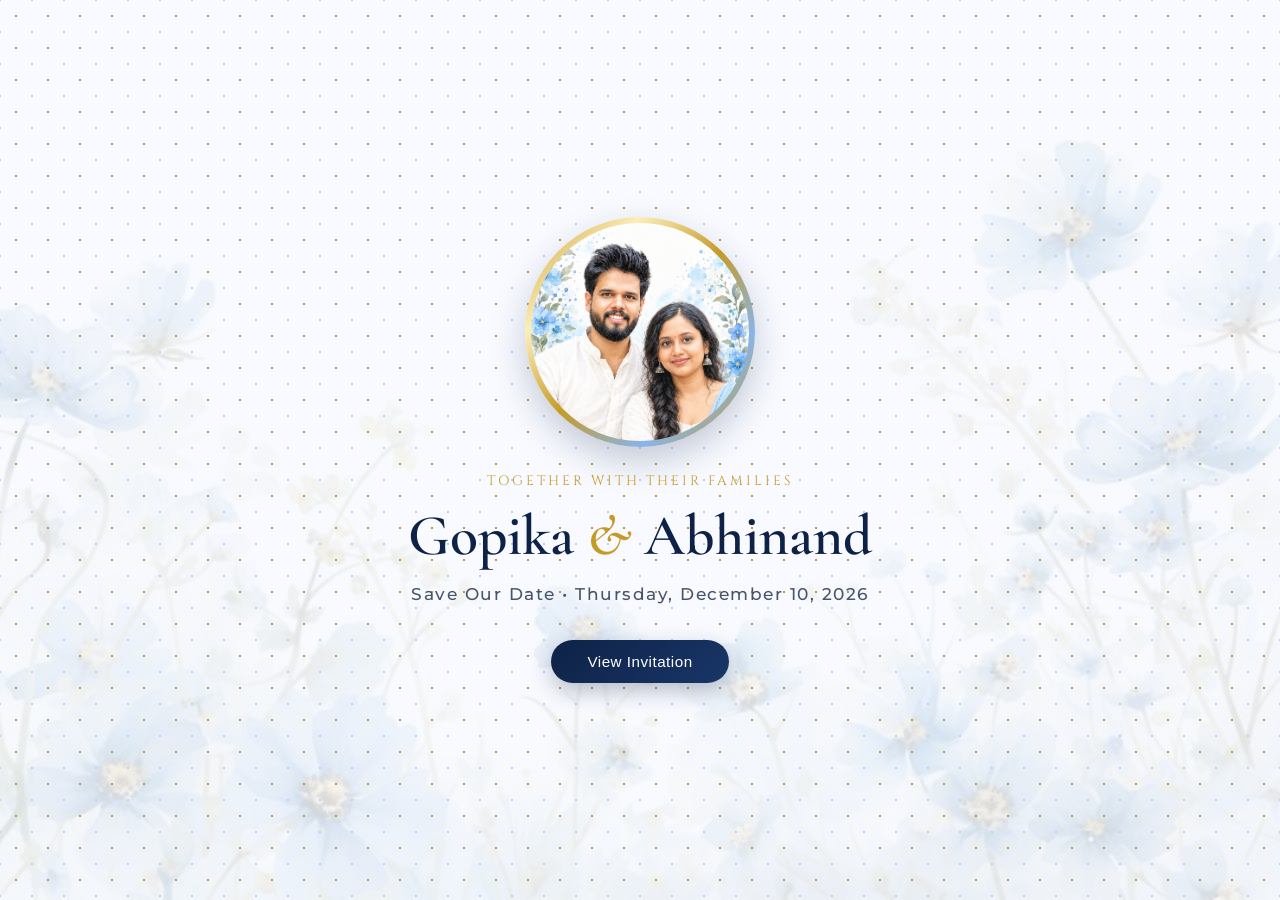
<file: bride-reception/index.html>
<!DOCTYPE html>
<html lang="en">
<head>
  <meta charset="UTF-8" />
  <meta name="viewport" content="width=device-width, initial-scale=1.0" />
  <title>Wedding Reception | Gopika & Abhinand</title>

  <!-- Golden & Royal Blue Lotus Inline Favicon -->
  <link rel="icon" type="image/svg+xml" href="data:image/svg+xml,%3Csvg xmlns='http://www.w3.org/2000/svg' viewBox='0 0 64 64'%3E%3Crect width='64' height='64' rx='16' fill='%230e2246'/%3E%3Cpath d='M32 50 C18 50 10 40 6 32 C16 34 25 41 32 50 Z' fill='%23c59b27'/%3E%3Cpath d='M32 50 C46 50 54 40 58 32 C48 34 39 41 32 50 Z' fill='%23c59b27'/%3E%3Cpath d='M32 47 C14 39 10 23 17 13 C22 25 27 38 32 47 Z' fill='%2389b4e9'/%3E%3Cpath d='M32 47 C50 39 54 23 47 13 C42 25 37 38 32 47 Z' fill='%2389b4e9'/%3E%3Cpath d='M32 45 C21 34 21 16 26 8 C30 19 31 34 32 45 Z' fill='%23eaf2fc'/%3E%3Cpath d='M32 45 C43 34 43 16 38 8 C34 19 33 34 32 45 Z' fill='%23eaf2fc'/%3E%3Ccircle cx='32' cy='33' r='3' fill='%23d4af37'/%3E%3C/svg%3E" />

  <!-- Traditional & Elegant Google Fonts -->
  <link rel="preconnect" href="https://fonts.googleapis.com">
  <link rel="preconnect" href="https://fonts.gstatic.com" crossorigin>
  <link href="https://fonts.googleapis.com/css2?family=Cinzel:wght@500;600;700&family=Cormorant+Garamond:ital,wght@0,400;0,600;1,400;1,600&family=Montserrat:wght@300;400;500;600&display=swap" rel="stylesheet">

  <link rel="stylesheet" href="styles.css" />
</head>
<body>

  <!-- Falling Petals / Floating Sparkle Container -->
  <div class="petals-container" id="petalsContainer"></div>

  <!-- Soft Geometric / Star Gold Overlay -->
  <div class="background-overlay"></div>

  <!-- ================= COVER SCREEN ================= -->
  <section class="cover-screen" id="coverScreen">
    <div class="cover-content">
      <div class="photo-frame">
        <img src="couple.png" alt="Gopika & Abhinand" class="couple-photo" onerror="this.src='couple.jpg'" />
      </div>
      
      <p class="subtitle">Together with their families</p>
      <h1 class="couple-names">Gopika <span>&</span> Abhinand</h1>
      <p class="date">Save Our Date &bull; Thursday, December 10, 2026</p>

      <button class="btn btn-open" id="openBtn" onclick="openInvitation()">
        View Invitation
      </button>
    </div>
  </section>

  <!-- ================= INVITATION CONTENT ================= -->
  <main class="invitation-content hidden" id="invitationContent">
    <header class="hero">
      <p class="subtitle">Wedding Reception</p>
      
      <!-- Small Circular Couple Frame -->
      <div class="photo-frame photo-frame-small">
        <img src="couple.png" alt="Gopika & Abhinand" class="couple-photo" onerror="this.src='couple.jpg'" />
      </div>

      <h1 class="couple-names">Gopika <span>&</span> Abhinand</h1>
      <p class="date">Thursday &bull; December 10, 2026 &bull; Kozhikode</p>
    </header>

    <section class="card">
      <h2>You're Invited</h2>
      <p class="message">
        With immense joy and gratitude, we invite you to join us for an evening of celebrations, dinner, and cherished memories as we begin this beautiful new journey together. Your blessings and presence mean the world to us.
      </p>

      <!-- Countdown to December 10, 4:00 PM -->
      <div class="countdown-container">
        <h3>Counting Down to the Big Day</h3>
        <div class="countdown" id="timer">
          <div class="time-box"><span id="days">00</span><label>Days</label></div>
          <div class="time-box"><span id="hours">00</span><label>Hours</label></div>
          <div class="time-box"><span id="minutes">00</span><label>Mins</label></div>
          <div class="time-box"><span id="seconds">00</span><label>Secs</label></div>
        </div>
      </div>

      <!-- ================= MAIN RECEPTION CARD ================= -->
      <div class="events-wrapper">
        <div class="event-card main-event">
          <!-- <span class="event-tag">An Evening of Celebrations</span> -->
          <h3 class="event-title">Wedding Reception &amp; Dinner</h3>

          <p class="event-datetime">
            <svg class="theme-icon icon-blue" viewBox="0 0 24 24" fill="none" stroke="currentColor" stroke-width="2" stroke-linecap="round" stroke-linejoin="round">
              <rect x="3" y="4" width="18" height="18" rx="2" ry="2"></rect>
              <line x1="16" y1="2" x2="16" y2="6"></line>
              <line x1="8" y1="2" x2="8" y2="6"></line>
              <line x1="3" y1="10" x2="21" y2="10"></line>
            </svg>
            Thursday, December 10, 2026 &bull; 4:00 PM onwards
          </p>

          <p class="event-venue">
            <svg class="theme-icon icon-gold" viewBox="0 0 24 24" fill="currentColor">
              <path d="M12 2L2 7h20L12 2zm-8 7v10h2V9H4zm5 0v10h2V9H9zm5 0v10h2V9h-2zm5 0v10h2V9h-2zM2 20v2h20v-2H2z"/>
            </svg>
            <strong>Chooochas</strong><br>
            Erakulam, Kakkodi, Kozhikode
          </p>

          <!-- Highlights Micro Schedule -->
          <!-- <div class="program-flow">
            <div class="flow-step">
              <span class="step-time">4:00 PM</span>
              <span class="step-desc">Guest Welcome &amp; Refreshments</span>
            </div>
            <div class="flow-divider">•</div>
            <div class="flow-step">
              <span class="step-time">6:30 PM</span>
              <span class="step-desc">Dinner &amp; Fellowship</span>
            </div>
          </div> -->

          <div class="event-actions">
            <a href="https://maps.app.goo.gl/hhR4Ta4cKg45ydY78" target="_blank" class="btn btn-maps">
              <svg class="btn-icon" viewBox="0 0 24 24" fill="none" stroke="currentColor" stroke-width="2.2" stroke-linecap="round" stroke-linejoin="round">
                <path d="M21 10c0 7-9 13-9 13s-9-6-9-13a9 9 0 0 1 18 0z"></path>
                <circle cx="12" cy="10" r="3"></circle>
              </svg>
              View Location
            </a>

            <a href="https://calendar.google.com/calendar/render?action=TEMPLATE&text=Gopika+%26+Abhinand+Wedding+Reception&dates=20261210T103000Z/20261210T163000Z&details=Wedding+Reception+at+Chooochas,+Erakulam,+Kakkodi,+Kozhikode&location=Chooochas,+Erakulam,+Kakkodi,+Kozhikode" target="_blank" class="btn btn-calendar">
              <svg class="btn-icon" viewBox="0 0 24 24" fill="none" stroke="currentColor" stroke-width="2.2" stroke-linecap="round" stroke-linejoin="round">
                <rect x="3" y="4" width="18" height="18" rx="2" ry="2"></rect>
                <line x1="16" y1="2" x2="16" y2="6"></line>
                <line x1="8" y1="2" x2="8" y2="6"></line>
                <line x1="3" y1="10" x2="21" y2="10"></line>
                <circle cx="12" cy="15" r="1.5" fill="currentColor"></circle>
              </svg>
              Add to Calendar
            </a>
          </div>
        </div>
      </div>

      <!-- WhatsApp Share Button -->
      <div class="action-buttons">
        <a href="https://api.whatsapp.com/send?text=You%20are%20warmly%20invited%20to%20the%20Wedding%20Reception%20of%20Gopika%20and%20Abhinand%20on%20December%2010%2C%202026%20at%20Chooochas%2C%20Kozhikode.%20View%20details%20here%3A%20https%3A%2F%2Fgopikadesigns.github.io%2Fwedding-invitation%2Fbride-reception%2F"
          target="_blank" class="btn btn-whatsapp">
          Share on WhatsApp
        </a>
      </div>
    </section>

    <footer>
      <p>With love &amp; regards, Gopika &amp; Abhinand ✨</p>
    </footer>
  </main>

  <!-- Scripts -->
  <script>
    // Petal & Star Particle Shower
    function launchPetalShower() {
      const container = document.getElementById("petalsContainer");
      const petalColors = ["#89b4e9", "#c59b27", "#d5e5f9", "#0e2246", "#f0f4fb"];

      const interval = setInterval(() => {
        const petal = document.createElement("div");
        petal.classList.add("petal");

        const startX = Math.random() * 105;
        const duration = Math.random() * 1.5 + 2.0;
        const scale = Math.random() * 0.5 + 0.6;
        const drift = Math.random() * 80 - 40;

        petal.style.left = startX + "vw";
        petal.style.backgroundColor = petalColors[Math.floor(Math.random() * petalColors.length)];
        petal.style.animationDuration = duration + "s";
        petal.style.opacity = (Math.random() * 0.35 + 0.65).toString();
        petal.style.setProperty("--drift", `${drift}px`);
        petal.style.transform = `scale(${scale}) rotate(${Math.random() * 360}deg)`;

        container.appendChild(petal);

        setTimeout(() => {
          petal.remove();
        }, duration * 1000 + 300);
      }, 40);

      setTimeout(() => {
        clearInterval(interval);
      }, 2800);
    }

    window.addEventListener("DOMContentLoaded", launchPetalShower);

    // Cover Screen Transition
    function openInvitation() {
      const cover = document.getElementById("coverScreen");
      const content = document.getElementById("invitationContent");

      cover.classList.add("fade-out");
      setTimeout(() => {
        cover.style.display = "none";
        content.classList.remove("hidden");
        content.classList.add("fade-in");
        window.scrollTo({ top: 0, behavior: 'smooth' });
      }, 600);
    }

    // Countdown Targeting Kozhikode Reception (Dec 10, 2026, 4:00:00 PM IST)
    const targetDate = new Date("2026-12-10T16:00:00").getTime();

    function updateCountdown() {
      const now = new Date().getTime();
      const difference = targetDate - now;

      if (difference <= 0) {
        document.getElementById("timer").innerHTML = "<h3 style='color:#0e2246;'>Welcome! The Celebration Has Begun! 🎉</h3>";
        return;
      }

      const days = Math.floor(difference / (1000 * 60 * 60 * 24));
      const hours = Math.floor((difference % (1000 * 60 * 60 * 24)) / (1000 * 60 * 60));
      const minutes = Math.floor((difference % (1000 * 60 * 60)) / (1000 * 60));
      const seconds = Math.floor((difference % (1000 * 60)) / 1000);

      document.getElementById("days").innerText = String(days).padStart(2, '0');
      document.getElementById("hours").innerText = String(hours).padStart(2, '0');
      document.getElementById("minutes").innerText = String(minutes).padStart(2, '0');
      document.getElementById("seconds").innerText = String(seconds).padStart(2, '0');
    }

    setInterval(updateCountdown, 1000);
    updateCountdown();
  </script>
</body>
</html>
</file>
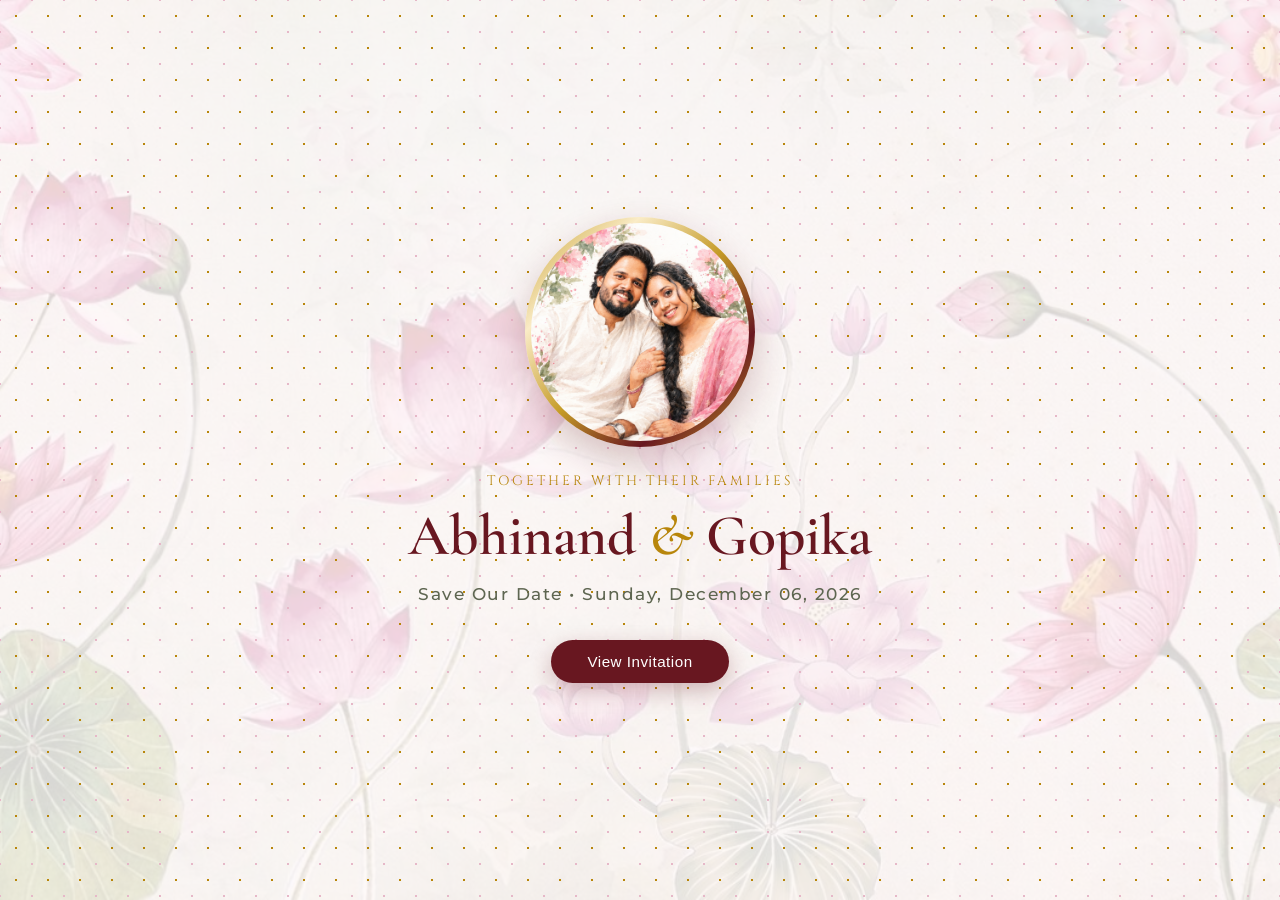
<file: groom-both/index.html>
<!DOCTYPE html>
<html lang="en">

<head>
  <meta charset="UTF-8" />
  <meta name="viewport" content="width=device-width, initial-scale=1.0" />
  <!-- Browser Tab Icon (Favicon) -->
  <link rel="icon" type="image/svg+xml" href="data:image/svg+xml,%3Csvg xmlns='http://www.w3.org/2000/svg' viewBox='0 0 64 64'%3E%3Cpath d='M32 54 C16 54 8 44 4 36 C14 38 24 45 32 54 Z' fill='%23996f08'/%3E%3Cpath d='M32 54 C48 54 56 44 60 36 C50 38 40 45 32 54 Z' fill='%23996f08'/%3E%3Cpath d='M32 51 C12 42 8 24 16 13 C21 26 27 40 32 51 Z' fill='%23b8860b'/%3E%3Cpath d='M32 51 C52 42 56 24 48 13 C43 26 37 40 32 51 Z' fill='%23b8860b'/%3E%3Cpath d='M32 49 C19 38 19 18 25 9 C29 21 31 37 32 49 Z' fill='%23d4af37'/%3E%3Cpath d='M32 49 C45 38 45 18 39 9 C35 21 33 37 32 49 Z' fill='%23d4af37'/%3E%3Cpath d='M32 48 C26 30 27 12 32 4 C37 12 38 30 32 48 Z' fill='%23f5e1a4'/%3E%3Ccircle cx='32' cy='36' r='3.2' fill='%2387232d'/%3E%3C/svg%3E" />

  <title>Wedding &amp; Reception Invitation | Abhinand &amp; Gopika</title>

  <meta property="og:image" content="https://gopikadesigns.github.io/wedding-invitation/groom-both/thumbnail.jpg">
  <meta property="og:image:width" content="1200">
  <meta property="og:image:height" content="630">
  <meta property="og:title" content="Abhinand & Gopika - Wedding Invitation - 06th Dec 2026">

  <!-- Traditional & Elegant Google Fonts -->
  <link rel="preconnect" href="https://fonts.googleapis.com">
  <link rel="preconnect" href="https://fonts.gstatic.com" crossorigin>
  <link
    href="https://fonts.googleapis.com/css2?family=Cinzel:wght@500;600;700&family=Cormorant+Garamond:ital,wght@0,400;0,600;1,400;1,600&family=Montserrat:wght@300;400;500;600&display=swap"
    rel="stylesheet">

  <link rel="stylesheet" href="styles.css" />
</head>

<body>

  <!-- Falling Petals Container -->
  <div class="petals-container" id="petalsContainer"></div>

  <!-- Traditional Pattern Overlay -->
  <div class="background-overlay"></div>

  <!-- ================= COVER SCREEN ================= -->
  <section class="cover-screen" id="coverScreen">
    <div class="cover-content">
      <div class="photo-frame">
        <img src="couple.png" alt="Abhinand &amp; Gopika" class="couple-photo"
          onerror="this.src='https://images.unsplash.com/photo-1519741497674-611481863552?w=600&auto=format&fit=crop&q=80'" />
      </div>

      <p class="subtitle">Together with their families</p>
      <h1 class="couple-names">Abhinand <span>&amp;</span> Gopika</h1>
      <p class="date">Save Our Date &bull; Sunday, December 06, 2026</p>

      <button class="btn btn-open" id="openBtn" onclick="openInvitation()">
        View Invitation
      </button>
    </div>
  </section>

  <!-- ================= INVITATION CONTENT ================= -->
  <main class="invitation-content hidden" id="invitationContent">
    <header class="hero">
      <p class="subtitle">Wedding Celebration</p>
      <!-- Smaller Circular Couple Portrait for Invitation Page -->
      <div class="photo-frame photo-frame-small">
        <img src="couple.png" alt="Abhinand &amp; Gopika" class="couple-photo"
          onerror="this.src='https://images.unsplash.com/photo-1519741497674-611481863552?w=600&auto=format&fit=crop&q=80'" />
      </div>
      <h1 class="couple-names">Abhinand <span>&amp;</span> Gopika</h1>
      <p class="date">December 6th 2026</p>
    </header>

    <section class="card">
      <div class="traditional-ornament">
        <!-- Traditional Gold Ganapathi Motif -->
        <img src="ganesh.png" alt="Lord Ganesha" class="ganesha-img" />
      </div>

      <h2>You're Invited</h2>
      <p class="message">
        With immense joy and hearts full of love, we invite you to join us in celebrating our wedding.
        Your presence, blessings, and warm wishes will make our auspicious beginnings complete.
      </p>

      <!-- Countdown to Muhurtham -->
      <div class="countdown-container">
        <h3>Counting Down to the BIG DAY!</h3>
        <div class="countdown" id="timer">
          <div class="time-box"><span id="days">00</span><label>Days</label></div>
          <div class="time-box"><span id="hours">00</span><label>Hours</label></div>
          <div class="time-box"><span id="minutes">00</span><label>Mins</label></div>
          <div class="time-box"><span id="seconds">00</span><label>Secs</label></div>
        </div>
      </div>

      <!-- ================= EVENTS TIMELINE ================= -->
      <div class="events-wrapper">

        <!-- Event 1: Wedding & Reception -->
        <div class="event-card main-event">
          <span class="event-tag">Main Ceremony</span>

          <!-- Sub-section 1: Temple Ritual -->
          <div class="sub-ceremony">
            <h3 class="ceremony-heading">Thalikettu &amp; Muhurtham</h3>

            <p class="event-datetime">
              <svg class="theme-icon icon-maroon" viewBox="0 0 24 24" fill="none" stroke="currentColor" stroke-width="2"
                stroke-linecap="round" stroke-linejoin="round">
                <rect x="3" y="4" width="18" height="18" rx="2" ry="2"></rect>
                <line x1="16" y1="2" x2="16" y2="6"></line>
                <line x1="8" y1="2" x2="8" y2="6"></line>
                <line x1="3" y1="10" x2="21" y2="10"></line>
              </svg>
              Sunday, December 06, 2026 &bull; 9:00 - 10:00 AM
            </p>

            <p class="ceremony-place">
              <!-- Traditional Temple Gopuram Icon in Gold -->
              <svg class="theme-icon icon-gold" viewBox="0 0 24 24" fill="currentColor">
                <path
                  d="M12 2L9 6h6l-3-4zm-4 5l-1.5 3h11L16 7H8zm-2 4l-1.5 3h15L18 11H6zm-2 4l-1.5 3.5h19L20 15H4zm-1 5v2h18v-2H3z" />
              </svg>
              <strong>Sree Krishna Temple</strong><br>
              Guruvayoor
            </p>
          </div>

          <!-- Traditional Gold & Maroon Lotus Divider -->
          <div class="ceremony-divider">
            <span class="divider-lotus">
              <svg viewBox="0 0 100 70" xmlns="http://www.w3.org/2000/svg">
                <path d="M50 62 C26 62 14 50 8 40 C22 43 38 52 50 62 Z" fill="#b8860b" />
                <path d="M50 62 C74 62 86 50 92 40 C78 43 62 52 50 62 Z" fill="#b8860b" />
                <path d="M50 58 C22 48 18 26 28 14 C34 30 42 46 50 58 Z" fill="#b8860b" />
                <path d="M50 58 C78 48 82 26 72 14 C66 30 58 46 50 58 Z" fill="#b8860b" />
                <path d="M50 56 C32 44 32 20 40 10 C46 24 48 42 50 56 Z" fill="#d4af37" />
                <path d="M50 56 C68 44 68 20 60 10 C54 24 52 42 50 56 Z" fill="#d4af37" />
                <path d="M50 55 C42 34 44 14 50 4 C56 14 58 34 50 55 Z" fill="#87232d" />
              </svg>
            </span>
          </div>

          <!-- Sub-section 2: Reception & Sadhya -->
          <div class="sub-ceremony">
            <h3 class="ceremony-heading">Greeting Guests &amp; Traditional Feast (Sadhya)</h3>

            <p class="event-datetime">
              <svg class="theme-icon icon-maroon" viewBox="0 0 24 24" fill="none" stroke="currentColor" stroke-width="2"
                stroke-linecap="round" stroke-linejoin="round">
                <rect x="3" y="4" width="18" height="18" rx="2" ry="2"></rect>
                <line x1="16" y1="2" x2="16" y2="6"></line>
                <line x1="8" y1="2" x2="8" y2="6"></line>
                <line x1="3" y1="10" x2="21" y2="10"></line>
              </svg>
              Sunday, December 06, 2026 &bull; 10:00 AM onwards
            </p>

            <p class="ceremony-place">
              <!-- Classical Mandapam/Hall Pillar Icon in Gold -->
              <svg class="theme-icon icon-gold" viewBox="0 0 24 24" fill="currentColor">
                <path
                  d="M12 2L2 7h20L12 2zm-8 7v10h2V9H4zm5 0v10h2V9H9zm5 0v10h2V9h-2zm5 0v10h2V9h-2zM2 20v2h20v-2H2z" />
              </svg>
              <strong>Rugmini Auditorium</strong><br>
              East Nada, Guruvayoor, Thrissur
            </p>
          </div>

          <!-- Action Buttons with Themed Pin & Calendar SVGs -->
          <div class="event-actions">
            <a href="https://maps.app.goo.gl/hCex3KP2ENBhBTKs6" target="_blank" rel="noopener noreferrer" class="btn btn-maps">
              <svg class="btn-icon" viewBox="0 0 24 24" fill="none" stroke="currentColor" stroke-width="2.2"
                stroke-linecap="round" stroke-linejoin="round">
                <path d="M21 10c0 7-9 13-9 13s-9-6-9-13a9 9 0 0 1 18 0z"></path>
                <circle cx="12" cy="10" r="3"></circle>
              </svg>
              View Location
            </a>

            <a href="https://calendar.google.com/calendar/render?action=TEMPLATE&text=Abhinand+%26+Gopika's+Wedding&dates=20261206T033000Z/20261206T083000Z&ctz=Asia/Kolkata&details=Thalikettu+at+Guruvayoor+Temple+followed+by+reception+and+feast+at+Rugmini+Auditorium,+East+Nada,+Guruvayoor&location=Rugmini+Auditorium,+East+Nada,+Guruvayoor,+Thrissur"
              target="_blank" rel="noopener noreferrer" class="btn btn-calendar">
              <svg class="btn-icon" viewBox="0 0 24 24" fill="none" stroke="currentColor" stroke-width="2.2"
                stroke-linecap="round" stroke-linejoin="round">
                <rect x="3" y="4" width="18" height="18" rx="2" ry="2"></rect>
                <line x1="16" y1="2" x2="16" y2="6"></line>
                <line x1="8" y1="2" x2="8" y2="6"></line>
                <line x1="3" y1="10" x2="21" y2="10"></line>
                <circle cx="12" cy="15" r="1.5" fill="currentColor"></circle>
              </svg>
              Add to Calendar
            </a>
          </div>
        </div>

        <!-- Event 2: Groom's Reception -->
        <div class="event-card">
          <span class="event-tag">Celebration</span>
          <h3 class="ceremony-heading">Reception</h3>

          <p class="event-datetime">
            <svg class="theme-icon icon-maroon" viewBox="0 0 24 24" fill="none" stroke="currentColor" stroke-width="2"
              stroke-linecap="round" stroke-linejoin="round">
              <rect x="3" y="4" width="18" height="18" rx="2" ry="2"></rect>
              <line x1="16" y1="2" x2="16" y2="6"></line>
              <line x1="8" y1="2" x2="8" y2="6"></line>
              <line x1="3" y1="10" x2="21" y2="10"></line>
            </svg>
            Sunday, December 06, 2026 &bull; 5:00 PM - 8:00 PM
          </p>

          <p class="ceremony-place">
            <svg class="theme-icon icon-gold" viewBox="0 0 24 24" fill="currentColor">
              <path d="M12 2L2 7h20L12 2zm-8 7v10h2V9H4zm5 0v10h2V9H9zm5 0v10h2V9h-2zm5 0v10h2V9h-2zM2 20v2h20v-2H2z" />
            </svg>
            <strong>Vazhappully Sree Rajarajeswari Auditorium</strong><br>
            Kazhimbram, Thrissur
          </p>

          <div class="event-actions">
            <a href="https://maps.app.goo.gl/hf78Acc8SK7ndxFEA" target="_blank" rel="noopener noreferrer" class="btn btn-maps">
              <svg class="btn-icon" viewBox="0 0 24 24" fill="none" stroke="currentColor" stroke-width="2.2"
                stroke-linecap="round" stroke-linejoin="round">
                <path d="M21 10c0 7-9 13-9 13s-9-6-9-13a9 9 0 0 1 18 0z"></path>
                <circle cx="12" cy="10" r="3"></circle>
              </svg>
              View Location
            </a>

            <a href="https://calendar.google.com/calendar/render?action=TEMPLATE&text=Abhinand+%26+Gopika+Wedding+Reception+(Groom's+Side)&dates=20261206T113000Z/20261206T163000Z&ctz=Asia/Kolkata&details=Wedding+Reception+at+Vazhappully+Sree+Rajarajeswari+Auditorium&location=Vazhappully+Sree+Rajarajeswari+Auditorium,+Kazhimbram,+Thrissur"
              target="_blank" rel="noopener noreferrer" class="btn btn-calendar">
              <svg class="btn-icon" viewBox="0 0 24 24" fill="none" stroke="currentColor" stroke-width="2.2"
                stroke-linecap="round" stroke-linejoin="round">
                <rect x="3" y="4" width="18" height="18" rx="2" ry="2"></rect>
                <line x1="16" y1="2" x2="16" y2="6"></line>
                <line x1="8" y1="2" x2="8" y2="6"></line>
                <line x1="3" y1="10" x2="21" y2="10"></line>
                <circle cx="12" cy="15" r="1.5" fill="currentColor"></circle>
              </svg>
              Add to Calendar
            </a>
          </div>
        </div>
      </div>

    <footer>
      <p>With love, Abhinand &amp; Gopika ❤️</p>
    </footer>
  </main>
  <!-- Scripts -->
  <script>
    // Rose Petal Shower
    function launchPetalShower() {
      const container = document.getElementById("petalsContainer");
      const petalColors = ["#a8202d", "#c52838", "#e63946", "#80131d", "#f07167"];

      const interval = setInterval(() => {
        const petal = document.createElement("div");
        petal.classList.add("petal");

        const startX = Math.random() * 105;
        const duration = (Math.random() * 1.5 + 2.0);
        const scale = (Math.random() * 0.6 + 0.7);
        const drift = (Math.random() * 80 - 40);

        petal.style.left = startX + "vw";
        petal.style.backgroundColor = petalColors[Math.floor(Math.random() * petalColors.length)];
        petal.style.animationDuration = duration + "s";
        petal.style.opacity = (Math.random() * 0.35 + 0.65).toString();
        petal.style.setProperty("--drift", `${drift}px`);
        petal.style.transform = `scale(${scale}) rotate(${Math.random() * 360}deg)`;

        container.appendChild(petal);

        setTimeout(() => {
          petal.remove();
        }, duration * 1000 + 300);
      }, 35);

      setTimeout(() => {
        clearInterval(interval);
      }, 3000);
    }

    window.addEventListener("DOMContentLoaded", launchPetalShower);

    // Open Invitation Transition
    function openInvitation() {
      const cover = document.getElementById("coverScreen");
      const content = document.getElementById("invitationContent");

      cover.classList.add("fade-out");
      setTimeout(() => {
        cover.style.display = "none";
        content.classList.remove("hidden");
        content.classList.add("fade-in");
        window.scrollTo({ top: 0, behavior: 'smooth' });
      }, 600);
    }

    // Countdown to Wedding Ceremony (Dec 06, 2026, 09:00:00 AM IST)
    const targetDate = new Date("2026-12-06T09:00:00+05:30").getTime();

    function updateCountdown() {
      const now = new Date().getTime();
      const difference = targetDate - now;

      if (difference <= 0) {
        document.getElementById("timer").innerHTML = "<h3>Subham &bull; The Celebration Has Begun! 🎉</h3>";
        return;
      }

      const days = Math.floor(difference / (1000 * 60 * 60 * 24));
      const hours = Math.floor((difference % (1000 * 60 * 60 * 24)) / (1000 * 60 * 60));
      const minutes = Math.floor((difference % (1000 * 60 * 60)) / (1000 * 60));
      const seconds = Math.floor((difference % (1000 * 60)) / 1000);

      document.getElementById("days").innerText = String(days).padStart(2, '0');
      document.getElementById("hours").innerText = String(hours).padStart(2, '0');
      document.getElementById("minutes").innerText = String(minutes).padStart(2, '0');
      document.getElementById("seconds").innerText = String(seconds).padStart(2, '0');
    }

    setInterval(updateCountdown, 1000);
    updateCountdown();

    // Journey & Gallery Modal Controls
    function openJourneyModal() {
      const modal = document.getElementById("journeyModal");
      modal.classList.add("active");
      document.body.style.overflow = "hidden";
    }

    function closeJourneyModal() {
      const modal = document.getElementById("journeyModal");
      modal.classList.remove("active");
      document.body.style.overflow = "";
    }

    function closeJourneyModalOnBackdrop(e) {
      if (e.target.id === "journeyModal") {
        closeJourneyModal();
      }
    }

    function switchModalTab(tab) {
      const timelineBtn = document.getElementById("tabTimelineBtn");
      const galleryBtn = document.getElementById("tabGalleryBtn");
      const timelineContent = document.getElementById("timelineContent");
      const galleryContent = document.getElementById("galleryContent");

      if (tab === 'timeline') {
        timelineBtn.classList.add("active");
        galleryBtn.classList.remove("active");
        timelineContent.classList.remove("hidden");
        galleryContent.classList.add("hidden");
      } else {
        galleryBtn.classList.add("active");
        timelineBtn.classList.remove("active");
        galleryContent.classList.remove("hidden");
        timelineContent.classList.add("hidden");
      }
    }

    // Lightbox Controls
    function openLightbox(src, caption) {
      const lb = document.getElementById("lightboxModal");
      const img = document.getElementById("lightboxImg");
      const cap = document.getElementById("lightboxCaption");

      img.src = src;
      cap.innerText = caption || "";
      lb.classList.add("active");
    }

    function closeLightbox() {
      const lb = document.getElementById("lightboxModal");
      lb.classList.remove("active");
    }

    // Close modals on Escape key
    document.addEventListener("keydown", (e) => {
      if (e.key === "Escape") {
        closeLightbox();
        closeJourneyModal();
      }
    });
  </script>
</body>

</html>
</file>
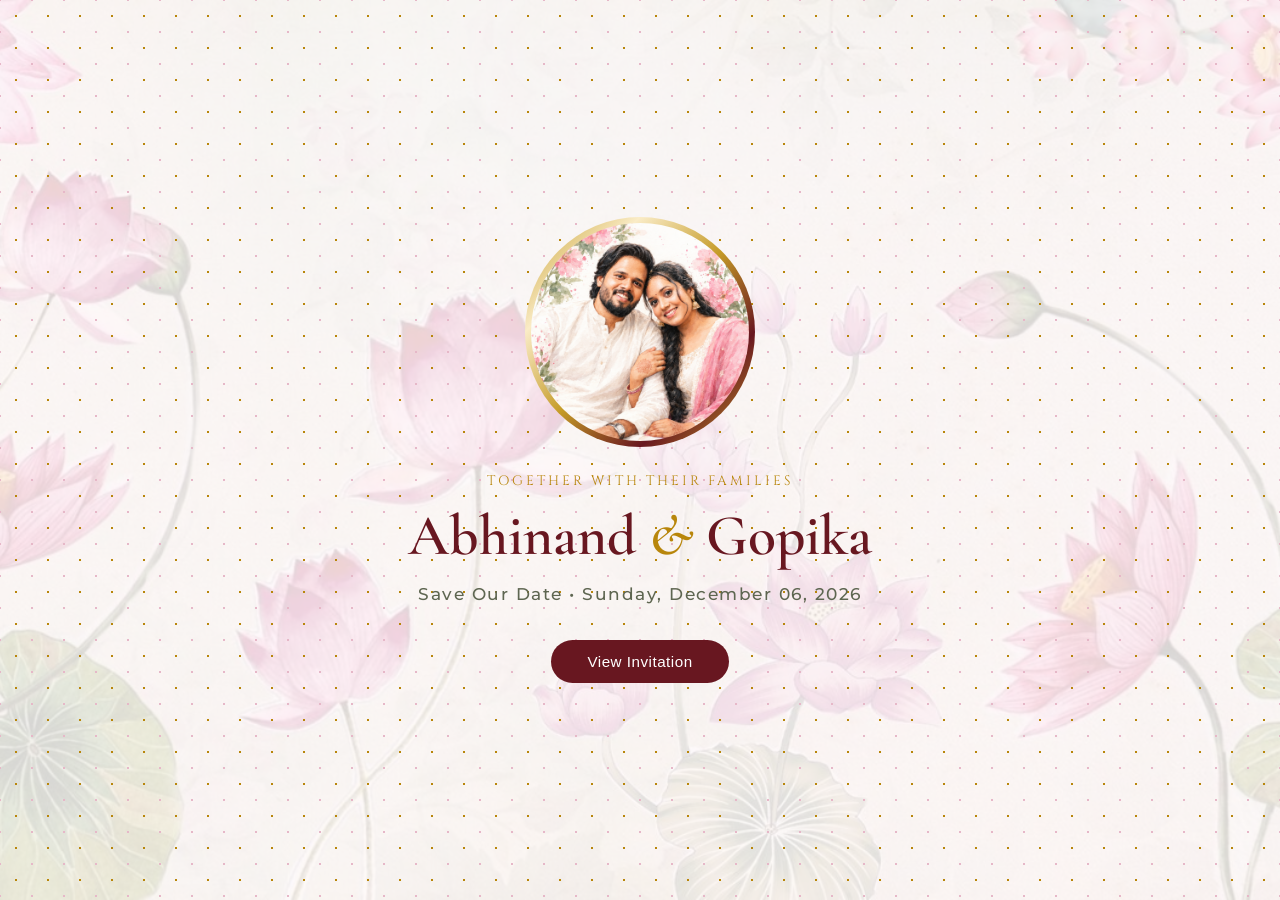
<file: groom-reception/index.html>
<!DOCTYPE html>
<html lang="en">
<head>
  <meta charset="UTF-8" />
  <meta name="viewport" content="width=device-width, initial-scale=1.0" />
  <title>Wedding Reception | Abhinand & Gopika</title>

  <!-- Golden & Dark Violet Lotus Inline Favicon -->
  <link rel="icon" type="image/svg+xml" href="data:image/svg+xml,%3Csvg xmlns='http://www.w3.org/2000/svg' viewBox='0 0 64 64'%3E%3Crect width='64' height='64' rx='16' fill='%233b124d'/%3E%3Cpath d='M32 50 C18 50 10 40 6 32 C16 34 25 41 32 50 Z' fill='%23c59b27'/%3E%3Cpath d='M32 50 C46 50 54 40 58 32 C48 34 39 41 32 50 Z' fill='%23c59b27'/%3E%3Cpath d='M32 47 C14 39 10 23 17 13 C22 25 27 38 32 47 Z' fill='%23c49ad6'/%3E%3Cpath d='M32 47 C50 39 54 23 47 13 C42 25 37 38 32 47 Z' fill='%23c49ad6'/%3E%3Cpath d='M32 45 C21 34 21 16 26 8 C30 19 31 34 32 45 Z' fill='%23f7f0fc'/%3E%3Cpath d='M32 45 C43 34 43 16 38 8 C34 19 33 34 32 45 Z' fill='%23f7f0fc'/%3E%3Ccircle cx='32' cy='33' r='3' fill='%23d4af37'/%3E%3C/svg%3E" />

  <!-- Traditional & Elegant Google Fonts -->
  <link rel="preconnect" href="https://fonts.googleapis.com">
  <link rel="preconnect" href="https://fonts.gstatic.com" crossorigin>
  <link href="https://fonts.googleapis.com/css2?family=Cinzel:wght@500;600;700&family=Cormorant+Garamond:ital,wght@0,400;0,600;1,400;1,600&family=Montserrat:wght@300;400;500;600&display=swap" rel="stylesheet">

  <link rel="stylesheet" href="styles.css" />
</head>
<body>

  <!-- Falling Lavender Petals Container -->
  <div class="petals-container" id="petalsContainer"></div>

  <!-- Background Pattern Overlay -->
  <div class="background-overlay"></div>

  <!-- ================= COVER SCREEN ================= -->
  <section class="cover-screen" id="coverScreen">
    <div class="cover-content">
      <div class="photo-frame">
        <img src="couple.png" alt="Abhinand & Gopika" class="couple-photo" onerror="this.src='couple.jpg'" />
      </div>
      
      <p class="subtitle">Together with their families</p>
      <h1 class="couple-names">Abhinand <span>&</span> Gopika</h1>
      <p class="date">Save Our Date &bull; Sunday, December 06, 2026</p>

      <button class="btn btn-open" id="openBtn" onclick="openInvitation()">
        View Invitation
      </button>
    </div>
  </section>

  <!-- ================= INVITATION CONTENT ================= -->
  <main class="invitation-content hidden" id="invitationContent">
    <header class="hero">
      <p class="subtitle">Wedding Reception</p>
      
      <!-- Small Circular Couple Frame -->
      <div class="photo-frame photo-frame-small">
        <img src="couple.png" alt="Abhinand & Gopika" class="couple-photo" onerror="this.src='couple.jpg'" />
      </div>

      <h1 class="couple-names">Abhinand <span>&</span> Gopika</h1>
      <p class="date">Sunday &bull; December 06, 2026 &bull; Thrissur</p>
    </header>

    <section class="card">
      <h2>You're Invited</h2>
      <p class="message">
        With hearts filled with joy and gratitude, we warmly invite you to join us for an evening of celebrations, dining, and togetherness to celebrate our wedding. Your warm wishes and blessings will make our special evening complete.
      </p>

      <!-- Countdown to December 6, 5:00 PM -->
      <div class="countdown-container">
        <h3>Counting Down to the Big Day</h3>
        <div class="countdown" id="timer">
          <div class="time-box"><span id="days">00</span><label>Days</label></div>
          <div class="time-box"><span id="hours">00</span><label>Hours</label></div>
          <div class="time-box"><span id="minutes">00</span><label>Mins</label></div>
          <div class="time-box"><span id="seconds">00</span><label>Secs</label></div>
        </div>
      </div>

      <!-- ================= MAIN RECEPTION CARD ================= -->
      <div class="events-wrapper">
        <div class="event-card main-event">
          <!-- <span class="event-tag">An Evening of Celebrations</span> -->
          <h3 class="event-title">Wedding Reception &amp; Dinner</h3>

          <p class="event-datetime">
            <svg class="theme-icon icon-violet" viewBox="0 0 24 24" fill="none" stroke="currentColor" stroke-width="2" stroke-linecap="round" stroke-linejoin="round">
              <rect x="3" y="4" width="18" height="18" rx="2" ry="2"></rect>
              <line x1="16" y1="2" x2="16" y2="6"></line>
              <line x1="8" y1="2" x2="8" y2="6"></line>
              <line x1="3" y1="10" x2="21" y2="10"></line>
            </svg>
            Sunday, December 06, 2026 &bull; 5:00 PM - 8:00 PM
          </p>

          <p class="event-venue">
            <svg class="theme-icon icon-gold" viewBox="0 0 24 24" fill="currentColor">
              <path d="M12 2L2 7h20L12 2zm-8 7v10h2V9H4zm5 0v10h2V9H9zm5 0v10h2V9h-2zm5 0v10h2V9h-2zM2 20v2h20v-2H2z"/>
            </svg>
            <strong>Vazhappully Sree Rajarajeswari Auditorium</strong><br>
            Kazhimbram, Thrissur
          </p>

          <!-- Evening Program Highlights -->
          <!-- <div class="program-flow">
            <div class="flow-step">
              <span class="step-time">5:00 PM</span>
              <span class="step-desc">Welcome &amp; Refreshments</span>
            </div>
            <div class="flow-divider">•</div>
            <div class="flow-step">
              <span class="step-time">7:00 PM</span>
              <span class="step-desc">Dinner &amp; Fellowship</span>
            </div>
          </div> -->

          <div class="event-actions">
            <a href="https://maps.app.goo.gl/hf78Acc8SK7ndxFEA" target="_blank" class="btn btn-maps">
              <svg class="btn-icon" viewBox="0 0 24 24" fill="none" stroke="currentColor" stroke-width="2.2" stroke-linecap="round" stroke-linejoin="round">
                <path d="M21 10c0 7-9 13-9 13s-9-6-9-13a9 9 0 0 1 18 0z"></path>
                <circle cx="12" cy="10" r="3"></circle>
              </svg>
              View Location
            </a>

            <a href="https://calendar.google.com/calendar/render?action=TEMPLATE&text=Abhinand+%26+Gopika+Wedding+Reception&dates=20261206T113000Z/20261206T163000Z&details=Wedding+Reception+at+Vazhappully+Sree+Rajarajeswari+Auditorium,+Kazhimbram,+Thrissur&location=Vazhappully+Sree+Rajarajeswari+Auditorium,+Kazhimbram,+Thrissur" target="_blank" class="btn btn-calendar">
              <svg class="btn-icon" viewBox="0 0 24 24" fill="none" stroke="currentColor" stroke-width="2.2" stroke-linecap="round" stroke-linejoin="round">
                <rect x="3" y="4" width="18" height="18" rx="2" ry="2"></rect>
                <line x1="16" y1="2" x2="16" y2="6"></line>
                <line x1="8" y1="2" x2="8" y2="6"></line>
                <line x1="3" y1="10" x2="21" y2="10"></line>
                <circle cx="12" cy="15" r="1.5" fill="currentColor"></circle>
              </svg>
              Add to Calendar
            </a>
          </div>
        </div>
      </div>
    </section> 

    <footer>
      <p>With love &amp; regards, Abhinand &amp; Gopika ✨</p>
    </footer>
  </main>

  <!-- Scripts -->
  <script>
    // Lavender & Violet Petal Shower
    function launchPetalShower() {
      const container = document.getElementById("petalsContainer");
      const petalColors = ["#a8202d", "#c52838", "#e63946", "#80131d", "#f07167"];

      const interval = setInterval(() => {
        const petal = document.createElement("div");
        petal.classList.add("petal");

        const startX = Math.random() * 105;
        const duration = Math.random() * 1.5 + 2.0;
        const scale = Math.random() * 0.5 + 0.6;
        const drift = Math.random() * 80 - 40;

        petal.style.left = startX + "vw";
        petal.style.backgroundColor = petalColors[Math.floor(Math.random() * petalColors.length)];
        petal.style.animationDuration = duration + "s";
        petal.style.opacity = (Math.random() * 0.35 + 0.65).toString();
        petal.style.setProperty("--drift", `${drift}px`);
        petal.style.transform = `scale(${scale}) rotate(${Math.random() * 360}deg)`;

        container.appendChild(petal);

        setTimeout(() => {
          petal.remove();
        }, duration * 1000 + 300);
      }, 40);

      setTimeout(() => {
        clearInterval(interval);
      }, 2800);
    }

    window.addEventListener("DOMContentLoaded", launchPetalShower);

    // Cover Screen Transition
    function openInvitation() {
      const cover = document.getElementById("coverScreen");
      const content = document.getElementById("invitationContent");

      cover.classList.add("fade-out");
      setTimeout(() => {
        cover.style.display = "none";
        content.classList.remove("hidden");
        content.classList.add("fade-in");
        window.scrollTo({ top: 0, behavior: 'smooth' });
      }, 600);
    }

    // Countdown Targeting Thrissur Reception (Dec 06, 2026, 5:00:00 PM IST)
    const targetDate = new Date("2026-12-06T17:00:00").getTime();

    function updateCountdown() {
      const now = new Date().getTime();
      const difference = targetDate - now;

      if (difference <= 0) {
        document.getElementById("timer").innerHTML = "<h3 style='color:#3b124d;'>Welcome! The Celebration Has Begun! 🎉</h3>";
        return;
      }

      const days = Math.floor(difference / (1000 * 60 * 60 * 24));
      const hours = Math.floor((difference % (1000 * 60 * 60 * 24)) / (1000 * 60 * 60));
      const minutes = Math.floor((difference % (1000 * 60 * 60)) / (1000 * 60));
      const seconds = Math.floor((difference % (1000 * 60)) / 1000);

      document.getElementById("days").innerText = String(days).padStart(2, '0');
      document.getElementById("hours").innerText = String(hours).padStart(2, '0');
      document.getElementById("minutes").innerText = String(minutes).padStart(2, '0');
      document.getElementById("seconds").innerText = String(seconds).padStart(2, '0');
    }

    setInterval(updateCountdown, 1000);
    updateCountdown();
  </script>
</body>
</html>
</file>
<file: styles.css>
* {
  margin: 0;
  padding: 0;
  box-sizing: border-box;
}

/* ================= GLOBAL BODY BACKGROUND ================= */
body {
  font-family: 'Montserrat', sans-serif;
  color: #3b2c20;
  text-align: center;
  line-height: 1.6;
  min-height: 100vh;
  position: relative;
  overflow-x: hidden;
  background: url("cover-bg.jpg") center center / cover no-repeat fixed;
}

@media (max-width: 768px) {
  body {
    background: url("cover-bg-mobile.jpg") center center / cover no-repeat fixed;
  }
}

/* ================= BACKGROUND OVERLAY ================= */
.background-overlay {
  position: fixed;
  top: 0;
  left: 0;
  width: 100vw;
  height: 100vh;
  background-color: rgba(250, 245, 237, 0.84);
  background-image: radial-gradient(#d4af37 0.75px, transparent 0.75px), 
                    radial-gradient(#d4af37 0.75px, transparent 0.75px);
  background-size: 30px 30px;
  background-position: 0 0, 15px 15px;
  pointer-events: none;
  z-index: 0;
}

/* ================= HEAVY ROSE PETAL ANIMATION ================= */
.petals-container {
  position: fixed;
  top: 0;
  left: 0;
  width: 100vw;
  height: 100vh;
  pointer-events: none;
  overflow: hidden;
  z-index: 9999;
}

.petal {
  position: absolute;
  top: -35px;
  width: 15px;
  height: 15px;
  border-radius: 60% 0 60% 60%;
  box-shadow: 0 3px 6px rgba(128, 19, 29, 0.35);
  animation: heavyFall linear forwards;
}

@keyframes heavyFall {
  0% {
    top: -30px;
    transform: translateX(0) rotate(0deg);
  }
  50% {
    transform: translateX(var(--drift, 30px)) rotate(180deg);
  }
  100% {
    top: 106vh;
    transform: translateX(calc(var(--drift, 30px) * -0.5)) rotate(360deg);
  }
}

/* ================= COVER SCREEN ================= */
.cover-screen {
  position: relative;
  z-index: 1;
  min-height: 100vh;
  display: flex;
  align-items: center;
  justify-content: center;
  padding: 40px 20px;
  background: transparent;
  transition: opacity 0.6s ease;
}

.cover-content {
  position: relative;
  z-index: 2;
  max-width: 500px;
  width: 100%;
}

.photo-frame {
  width: 230px;
  height: 230px;
  margin: 0 auto 24px;
  border-radius: 50%;
  padding: 6px;
  background: linear-gradient(135deg, #bf953f, #fcf6ba, #b38728, #fbf5b7, #aa771c);
  box-shadow: 0 14px 35px rgba(179, 135, 40, 0.35);
}

.couple-photo {
  width: 100%;
  height: 100%;
  object-fit: cover;
  border-radius: 50%;
  display: block;
}

.subtitle {
  font-family: 'Cinzel', serif;
  letter-spacing: 3px;
  text-transform: uppercase;
  font-size: 0.85rem;
  color: #8c6d3b;
  margin-bottom: 10px;
}

.couple-names {
  font-family: 'Cormorant Garamond', serif;
  font-size: clamp(2.5rem, 6vw, 3.6rem);
  font-weight: 600;
  color: #2b1f17;
  line-height: 1.2;
}

.couple-names span {
  font-style: italic;
  color: #b8860b;
}

.date {
  font-size: 1.05rem;
  letter-spacing: 1.5px;
  margin-top: 10px;
  color: #634d3c;
  font-weight: 500;
}

.btn-open {
  margin-top: 32px;
  padding: 14px 36px;
  font-size: 0.95rem;
  font-weight: 600;
  border: none;
  cursor: pointer;
  border-radius: 30px;
  background: linear-gradient(135deg, #87232d 0%, #681720 100%);
  color: #ffffff;
  letter-spacing: 1px;
  box-shadow: 0 8px 22px rgba(135, 35, 45, 0.32);
  transition: transform 0.2s ease, box-shadow 0.2s ease;
}

.btn-open:hover {
  transform: translateY(-2px);
  box-shadow: 0 10px 26px rgba(135, 35, 45, 0.42);
}

/* ================= INVITATION CONTENT ================= */
.invitation-content {
  position: relative;
  z-index: 1;
  min-height: 100vh;
  padding-bottom: 30px;
}

.hidden {
  display: none;
}

.fade-out {
  opacity: 0;
}

.fade-in {
  animation: fadeInAnimation 0.8s ease forwards;
}

@keyframes fadeInAnimation {
  from { opacity: 0; transform: translateY(25px); }
  to { opacity: 1; transform: translateY(0); }
}

.hero {
  padding: 60px 20px 15px;
  background: transparent;
}

.card {
  max-width: 680px;
  margin: 15px auto 40px;
  background: rgba(255, 255, 255, 0.95);
  backdrop-filter: blur(8px);
  padding: 40px 24px;
  border-radius: 20px;
  border: 1px solid rgba(212, 175, 55, 0.45);
  box-shadow: 0 14px 40px rgba(74, 52, 28, 0.12);
}

.traditional-ornament {
  display: flex;
  justify-content: center;
  align-items: center;
  margin-bottom: 14px;
}

.ganesha-img {
  width: 65px;
  height: auto;
  object-fit: contain;
  filter: drop-shadow(0 4px 8px rgba(184, 134, 11, 0.25));
  mix-blend-mode: multiply;
}

.card h2 {
  font-family: 'Cinzel', serif;
  font-size: 2.1rem;
  margin-bottom: 16px;
  color: #2b1f17;
}

.message {
  font-size: 0.98rem;
  color: #524134;
  max-width: 530px;
  margin: 0 auto 35px;
}

/* Countdown */
.countdown-container h3 {
  font-family: 'Cinzel', serif;
  font-size: 0.88rem;
  text-transform: uppercase;
  letter-spacing: 2px;
  color: #8c6d3b;
  margin-bottom: 20px;
}

.countdown {
  display: flex;
  justify-content: center;
  flex-wrap: wrap;
  gap: 12px;
  margin-bottom: 40px;
}

.time-box {
  background: #fdfaf5;
  border: 1px solid #e3cc9c;
  border-radius: 10px;
  padding: 10px 14px;
  min-width: 68px;
}

.time-box span {
  display: block;
  font-size: 1.8rem;
  font-weight: 600;
  color: #87232d;
  font-family: 'Cormorant Garamond', serif;
}

.time-box label {
  font-size: 0.65rem;
  text-transform: uppercase;
  letter-spacing: 1.5px;
  color: #8c6d3b;
}

/* ================= THREE EVENTS CARDS ================= */
.events-wrapper {
  display: flex;
  flex-direction: column;
  gap: 22px;
  margin: 30px 0 25px;
}

.event-card {
  /* Semi-transparent tint + your background image */
  background: linear-gradient(rgba(255, 255, 255, 0.75), rgba(255, 255, 255, 0.75)),
              url("card-bg.jpg") center center / cover no-repeat;
  border: 2px solid #ebd8b0;
  border-radius: 16px;
  padding: 24px 20px;
  box-shadow: 0 5px 18px rgba(184, 134, 11, 0.08);
  text-align: center;
}

.event-card.main-event {
  border: 3px solid #b8860b;
  /*background: linear-gradient(180deg, #fffdfa 0%, #fff9f0 100%);*/
  background: linear-gradient(rgba(255, 255, 255, 0.750), rgba(255, 255, 255, 0.75)),
              url("card-bg.jpg") center center / cover no-repeat;
  box-shadow: 0 8px 24px rgba(184, 134, 11, 0.18);
}

.event-tag {
  display: inline-block;
  font-size: 0.72rem;
  letter-spacing: 1.5px;
  text-transform: uppercase;
  background-color: #f7eedb;
  color: #8c6d3b;
  padding: 3px 14px;
  border-radius: 20px;
  margin-bottom: 10px;
  font-weight: 600;
}

.event-card h3 {
  font-family: 'Cinzel', serif;
  font-size: 1.35rem;
  color: #2b1f17;
  margin-bottom: 6px;
}

.event-datetime {
  font-size: 0.95rem;
  font-weight: 600;
  color: #87232d;
  margin-bottom: 12px;
}

.ceremony-note {
  background: #fdf5ea;
  border-left: 3px solid #b8860b;
  padding: 8px 12px;
  border-radius: 0 8px 8px 0;
  font-size: 0.88rem;
  color: #5d422a;
  margin: 0 auto 14px;
  max-width: 480px;
  text-align: left;
}

.note-badge {
  background: #87232d;
  color: #fff;
  font-size: 0.7rem;
  padding: 2px 7px;
  border-radius: 4px;
  font-weight: 600;
  margin-right: 6px;
  text-transform: uppercase;
  letter-spacing: 0.5px;
}

.event-venue {
  font-size: 0.92rem;
  color: #4f3f33;
  line-height: 1.55;
  margin-bottom: 18px;
}

.timing-sub {
  color: #87232d;
  font-weight: 600;
}

/* ================= EVENT ACTION BUTTONS (ALIGNMENT FIX) ================= */
.event-actions {
  display: flex;
  flex-direction: row;
  justify-content: center;
  align-items: center;
  gap: 12px;
  flex-wrap: wrap;
}

.btn {
  display: inline-flex;
  align-items: center;
  justify-content: center;
  text-decoration: none;
  font-weight: 500;
  letter-spacing: 0.5px;
  border-radius: 25px;
  border: none;
  cursor: pointer;
  transition: transform 0.2s ease, box-shadow 0.2s ease;
  line-height: 1;
}

.btn:active {
  transform: scale(0.98);
}

/* ================= MAIN CEREMONY SUB-SECTIONS ================= */
.sub-ceremony {
  padding: 6px 4px;
}

.ceremony-heading {
  font-family: 'Cinzel', serif;
  font-size: 1.28rem;
  color: #2b1f17;
  margin-bottom: 4px;
  line-height: 1.35;
}

.ceremony-place {
  font-size: 0.92rem;
  color: #4f3f33;
  line-height: 1.5;
  margin: 6px 0 2px;
}

.ceremony-divider {
  display: flex;
  align-items: center;
  justify-content: center;
  margin: 14px auto;
  position: relative;
  width: 75%;
}

.ceremony-divider::before,
.ceremony-divider::after {
  content: "";
  flex: 1;
  border-bottom: 1px dashed rgba(184, 134, 11, 0.45);
}

.ceremony-divider span {
  padding: 0 10px;
  font-size: 0.85rem;
  color: #b8860b;
}

/* Primary Action: Royal Maroon Gradient */
.btn-maps {
  background: linear-gradient(135deg, #87232d 0%, #681720 100%);
  color: #ffffff;
  padding: 10px 18px;
  font-size: 0.82rem;
  box-shadow: 0 4px 12px rgba(135, 35, 45, 0.25);
}

.btn-maps:hover {
  transform: translateY(-2px);
  box-shadow: 0 6px 16px rgba(135, 35, 45, 0.35);
}

/* Secondary Action: Gold Outline / Tint */
.btn-calendar {
  background: #fbf5e8;
  color: #6d4b24;
  border: 1px solid #b8860b;
  padding: 9px 18px;
  font-size: 0.82rem;
}

.btn-calendar:hover {
  background: #f5ebd3;
  transform: translateY(-2px);
}

/* ================= BOTTOM SHARE BUTTON ================= */
.action-buttons {
  margin-top: 30px;
  display: flex;
  justify-content: center;
}

.btn-whatsapp {
  background: linear-gradient(135deg, #87232d 0%, #681720 100%);
  color: #ffffff;
  padding: 12px 28px;
  font-size: 0.9rem;
  border: 1px solid rgba(212, 175, 55, 0.4);
  box-shadow: 0 6px 18px rgba(135, 35, 45, 0.25);
}

.btn-whatsapp:hover {
  transform: translateY(-2px);
  box-shadow: 0 8px 22px rgba(135, 35, 45, 0.35);
}

footer {
  padding: 25px 10px;
  font-size: 0.85rem;
  color: #7d6b5e;
}

/* ================= THEMED SVG ICONS ================= */
.theme-icon {
  display: inline-block;
  vertical-align: -3px;
  width: 17px;
  height: 17px;
  margin-right: 6px;
}

.icon-maroon {
  color: #87232d;
}

.icon-gold {
  color: #b8860b;
}

/* Button Inline Icons */
.btn-icon {
  width: 15px;
  height: 15px;
  margin-right: 7px;
  display: inline-block;
  vertical-align: -2px;
}

/* Lotus Divider Sizing */
.divider-lotus {
  display: inline-flex;
  align-items: center;
  justify-content: center;
  padding: 0 10px;
}

.divider-lotus svg {
  width: 26px;
  height: 18px;
  filter: drop-shadow(0 2px 4px rgba(184, 134, 11, 0.25));
}

/* Smaller Portrait Frame for the Details Page */
.photo-frame-small {
  width: 140px;
  height: 140px;
  margin: 18px auto 0;
  padding: 4px;
  box-shadow: 0 8px 24px rgba(179, 135, 40, 0.28);
}

@media (max-width: 600px) {
  .photo-frame-small {
    width: 100px;
    height: 100px;
  }
}
</file>
<file: bride-both/styles.css>
* {
  margin: 0;
  padding: 0;
  box-sizing: border-box;
}

/* ================= GLOBAL BODY BACKGROUND ================= */
body {
  font-family: 'Montserrat', sans-serif;
  color: #3b2c20;
  text-align: center;
  line-height: 1.6;
  min-height: 100vh;
  position: relative;
  overflow-x: hidden;
  background: url("cover-bg.jpg") center center / cover no-repeat fixed;
}

@media (max-width: 768px) {
  body {
    background: url("cover-bg-mobile.jpg") center center / cover no-repeat fixed;
  }
}

/* ================= BACKGROUND OVERLAY ================= */
.background-overlay {
  position: fixed;
  top: 0;
  left: 0;
  width: 100vw;
  height: 100vh;
  background-color: rgba(250, 245, 237, 0.84);
  background-image: radial-gradient(#d4af37 0.75px, transparent 0.75px), 
                    radial-gradient(#d4af37 0.75px, transparent 0.75px);
  background-size: 30px 30px;
  background-position: 0 0, 15px 15px;
  pointer-events: none;
  z-index: 0;
}

/* ================= HEAVY ROSE PETAL ANIMATION ================= */
.petals-container {
  position: fixed;
  top: 0;
  left: 0;
  width: 100vw;
  height: 100vh;
  pointer-events: none;
  overflow: hidden;
  z-index: 9999;
}

.petal {
  position: absolute;
  top: -35px;
  width: 15px;
  height: 15px;
  border-radius: 60% 0 60% 60%;
  box-shadow: 0 3px 6px rgba(128, 19, 29, 0.35);
  animation: heavyFall linear forwards;
}

@keyframes heavyFall {
  0% {
    top: -30px;
    transform: translateX(0) rotate(0deg);
  }
  50% {
    transform: translateX(var(--drift, 30px)) rotate(180deg);
  }
  100% {
    top: 106vh;
    transform: translateX(calc(var(--drift, 30px) * -0.5)) rotate(360deg);
  }
}

/* ================= COVER SCREEN ================= */
.cover-screen {
  position: relative;
  z-index: 1;
  min-height: 100vh;
  display: flex;
  align-items: center;
  justify-content: center;
  padding: 40px 20px;
  background: transparent;
  transition: opacity 0.6s ease;
}

.cover-content {
  position: relative;
  z-index: 2;
  max-width: 500px;
  width: 100%;
}

.photo-frame {
  width: 230px;
  height: 230px;
  margin: 0 auto 24px;
  border-radius: 50%;
  padding: 6px;
  background: linear-gradient(135deg, #bf953f, #fcf6ba, #b38728, #fbf5b7, #aa771c);
  box-shadow: 0 14px 35px rgba(179, 135, 40, 0.35);
}

.couple-photo {
  width: 100%;
  height: 100%;
  object-fit: cover;
  border-radius: 50%;
  display: block;
}

.subtitle {
  font-family: 'Cinzel', serif;
  letter-spacing: 3px;
  text-transform: uppercase;
  font-size: 0.85rem;
  color: #8c6d3b;
  margin-bottom: 10px;
}

.couple-names {
  font-family: 'Cormorant Garamond', serif;
  font-size: clamp(2.5rem, 6vw, 3.6rem);
  font-weight: 600;
  color: #2b1f17;
  line-height: 1.2;
}

.couple-names span {
  font-style: italic;
  color: #b8860b;
}

.date {
  font-size: 1.05rem;
  letter-spacing: 1.5px;
  margin-top: 10px;
  color: #634d3c;
  font-weight: 500;
}

.btn-open {
  margin-top: 32px;
  padding: 14px 36px;
  font-size: 0.95rem;
  font-weight: 600;
  border: none;
  cursor: pointer;
  border-radius: 30px;
  background: linear-gradient(135deg, #87232d 0%, #681720 100%);
  color: #ffffff;
  letter-spacing: 1px;
  box-shadow: 0 8px 22px rgba(135, 35, 45, 0.32);
  transition: transform 0.2s ease, box-shadow 0.2s ease;
}

.btn-open:hover {
  transform: translateY(-2px);
  box-shadow: 0 10px 26px rgba(135, 35, 45, 0.42);
}

/* ================= INVITATION CONTENT ================= */
.invitation-content {
  position: relative;
  z-index: 1;
  min-height: 100vh;
  padding-bottom: 30px;
}

.hidden {
  display: none;
}

.fade-out {
  opacity: 0;
}

.fade-in {
  animation: fadeInAnimation 0.8s ease forwards;
}

@keyframes fadeInAnimation {
  from { opacity: 0; transform: translateY(25px); }
  to { opacity: 1; transform: translateY(0); }
}

.hero {
  padding: 60px 20px 15px;
  background: transparent;
}

.card {
  max-width: 680px;
  margin: 15px auto 40px;
  background: rgba(255, 255, 255, 0.95);
  backdrop-filter: blur(8px);
  padding: 40px 24px;
  border-radius: 20px;
  border: 1px solid rgba(212, 175, 55, 0.45);
  box-shadow: 0 14px 40px rgba(74, 52, 28, 0.12);
}

.traditional-ornament {
  display: flex;
  justify-content: center;
  align-items: center;
  margin-bottom: 14px;
}

.ganesha-img {
  width: 65px;
  height: auto;
  object-fit: contain;
  filter: drop-shadow(0 4px 8px rgba(184, 134, 11, 0.25));
  mix-blend-mode: multiply;
}

.card h2 {
  font-family: 'Cinzel', serif;
  font-size: 2.1rem;
  margin-bottom: 16px;
  color: #2b1f17;
}

.message {
  font-size: 0.98rem;
  color: #524134;
  max-width: 530px;
  margin: 0 auto 35px;
}

/* Countdown */
.countdown-container h3 {
  font-family: 'Cinzel', serif;
  font-size: 0.88rem;
  text-transform: uppercase;
  letter-spacing: 2px;
  color: #8c6d3b;
  margin-bottom: 20px;
}

.countdown {
  display: flex;
  justify-content: center;
  flex-wrap: wrap;
  gap: 12px;
  margin-bottom: 40px;
}

.time-box {
  background: #fdfaf5;
  border: 1px solid #e3cc9c;
  border-radius: 10px;
  padding: 10px 14px;
  min-width: 68px;
}

.time-box span {
  display: block;
  font-size: 1.8rem;
  font-weight: 600;
  color: #87232d;
  font-family: 'Cormorant Garamond', serif;
}

.time-box label {
  font-size: 0.65rem;
  text-transform: uppercase;
  letter-spacing: 1.5px;
  color: #8c6d3b;
}

/* ================= THREE EVENTS CARDS ================= */
.events-wrapper {
  display: flex;
  flex-direction: column;
  gap: 22px;
  margin: 30px 0 25px;
}

.event-card {
  /* Semi-transparent tint + your background image */
  background: linear-gradient(rgba(255, 255, 255, 0.75), rgba(255, 255, 255, 0.75)),
              url("card-bg.jpg") center center / cover no-repeat;
  border: 2px solid #ebd8b0;
  border-radius: 16px;
  padding: 24px 20px;
  box-shadow: 0 5px 18px rgba(184, 134, 11, 0.08);
  text-align: center;
}

.event-card.main-event {
  border: 3px solid #b8860b;
  /*background: linear-gradient(180deg, #fffdfa 0%, #fff9f0 100%);*/
  background: linear-gradient(rgba(255, 255, 255, 0.750), rgba(255, 255, 255, 0.75)),
              url("card-bg.jpg") center center / cover no-repeat;
  box-shadow: 0 8px 24px rgba(184, 134, 11, 0.18);
}

.event-tag {
  display: inline-block;
  font-size: 0.72rem;
  letter-spacing: 1.5px;
  text-transform: uppercase;
  background-color: #f7eedb;
  color: #8c6d3b;
  padding: 3px 14px;
  border-radius: 20px;
  margin-bottom: 10px;
  font-weight: 600;
}

.event-card h3 {
  font-family: 'Cinzel', serif;
  font-size: 1.35rem;
  color: #2b1f17;
  margin-bottom: 6px;
}

.event-datetime {
  font-size: 0.95rem;
  font-weight: 600;
  color: #87232d;
  margin-bottom: 12px;
}

.ceremony-note {
  background: #fdf5ea;
  border-left: 3px solid #b8860b;
  padding: 8px 12px;
  border-radius: 0 8px 8px 0;
  font-size: 0.88rem;
  color: #5d422a;
  margin: 0 auto 14px;
  max-width: 480px;
  text-align: left;
}

.note-badge {
  background: #87232d;
  color: #fff;
  font-size: 0.7rem;
  padding: 2px 7px;
  border-radius: 4px;
  font-weight: 600;
  margin-right: 6px;
  text-transform: uppercase;
  letter-spacing: 0.5px;
}

.event-venue {
  font-size: 0.92rem;
  color: #4f3f33;
  line-height: 1.55;
  margin-bottom: 18px;
}

.timing-sub {
  color: #87232d;
  font-weight: 600;
}

/* ================= EVENT ACTION BUTTONS (ALIGNMENT FIX) ================= */
.event-actions {
  display: flex;
  flex-direction: row;
  justify-content: center;
  align-items: center;
  gap: 12px;
  flex-wrap: wrap;
}

.btn {
  display: inline-flex;
  align-items: center;
  justify-content: center;
  text-decoration: none;
  font-weight: 500;
  letter-spacing: 0.5px;
  border-radius: 25px;
  border: none;
  cursor: pointer;
  transition: transform 0.2s ease, box-shadow 0.2s ease;
  line-height: 1;
}

.btn:active {
  transform: scale(0.98);
}

/* ================= MAIN CEREMONY SUB-SECTIONS ================= */
.sub-ceremony {
  padding: 6px 4px;
}

.ceremony-heading {
  font-family: 'Cinzel', serif;
  font-size: 1.28rem;
  color: #2b1f17;
  margin-bottom: 4px;
  line-height: 1.35;
}

.ceremony-place {
  font-size: 0.92rem;
  color: #4f3f33;
  line-height: 1.5;
  margin: 6px 0 2px;
}

.ceremony-divider {
  display: flex;
  align-items: center;
  justify-content: center;
  margin: 14px auto;
  position: relative;
  width: 75%;
}

.ceremony-divider::before,
.ceremony-divider::after {
  content: "";
  flex: 1;
  border-bottom: 1px dashed rgba(184, 134, 11, 0.45);
}

.ceremony-divider span {
  padding: 0 10px;
  font-size: 0.85rem;
  color: #b8860b;
}

/* Primary Action: Royal Maroon Gradient */
.btn-maps {
  background: linear-gradient(135deg, #87232d 0%, #681720 100%);
  color: #ffffff;
  padding: 10px 18px;
  font-size: 0.82rem;
  box-shadow: 0 4px 12px rgba(135, 35, 45, 0.25);
}

.btn-maps:hover {
  transform: translateY(-2px);
  box-shadow: 0 6px 16px rgba(135, 35, 45, 0.35);
}

/* Secondary Action: Gold Outline / Tint */
.btn-calendar {
  background: #fbf5e8;
  color: #6d4b24;
  border: 1px solid #b8860b;
  padding: 9px 18px;
  font-size: 0.82rem;
}

.btn-calendar:hover {
  background: #f5ebd3;
  transform: translateY(-2px);
}

/* ================= BOTTOM SHARE BUTTON ================= */
.action-buttons {
  margin-top: 30px;
  display: flex;
  justify-content: center;
}

.btn-whatsapp {
  background: linear-gradient(135deg, #87232d 0%, #681720 100%);
  color: #ffffff;
  padding: 12px 28px;
  font-size: 0.9rem;
  border: 1px solid rgba(212, 175, 55, 0.4);
  box-shadow: 0 6px 18px rgba(135, 35, 45, 0.25);
}

.btn-whatsapp:hover {
  transform: translateY(-2px);
  box-shadow: 0 8px 22px rgba(135, 35, 45, 0.35);
}

footer {
  padding: 25px 10px;
  font-size: 0.85rem;
  color: #7d6b5e;
}

/* ================= THEMED SVG ICONS ================= */
.theme-icon {
  display: inline-block;
  vertical-align: -3px;
  width: 17px;
  height: 17px;
  margin-right: 6px;
}

.icon-maroon {
  color: #87232d;
}

.icon-gold {
  color: #b8860b;
}

/* Button Inline Icons */
.btn-icon {
  width: 15px;
  height: 15px;
  margin-right: 7px;
  display: inline-block;
  vertical-align: -2px;
}

/* Lotus Divider Sizing */
.divider-lotus {
  display: inline-flex;
  align-items: center;
  justify-content: center;
  padding: 0 10px;
}

.divider-lotus svg {
  width: 26px;
  height: 18px;
  filter: drop-shadow(0 2px 4px rgba(184, 134, 11, 0.25));
}

/* Smaller Portrait Frame for the Details Page */
.photo-frame-small {
  width: 140px;
  height: 140px;
  margin: 18px auto 0;
  padding: 4px;
  box-shadow: 0 8px 24px rgba(179, 135, 40, 0.28);
}

@media (max-width: 600px) {
  .photo-frame-small {
    width: 100px;
    height: 100px;
  }
}
</file>
<file: bride-marriage/styles.css>
* {
  margin: 0;
  padding: 0;
  box-sizing: border-box;
}

/* ================= GLOBAL BODY BACKGROUND ================= */
body {
  font-family: 'Montserrat', sans-serif;
  color: #3b2c20;
  text-align: center;
  line-height: 1.6;
  min-height: 100vh;
  position: relative;
  overflow-x: hidden;
  background: url("cover-bg.jpg") center center / cover no-repeat fixed;
}

@media (max-width: 768px) {
  body {
    background: url("cover-bg-mobile.jpg") center center / cover no-repeat fixed;
  }
}

/* ================= BACKGROUND OVERLAY ================= */
.background-overlay {
  position: fixed;
  top: 0;
  left: 0;
  width: 100vw;
  height: 100vh;
  background-color: rgba(250, 245, 237, 0.84);
  background-image: radial-gradient(#d4af37 0.75px, transparent 0.75px), 
                    radial-gradient(#d4af37 0.75px, transparent 0.75px);
  background-size: 30px 30px;
  background-position: 0 0, 15px 15px;
  pointer-events: none;
  z-index: 0;
}

/* ================= HEAVY ROSE PETAL ANIMATION ================= */
.petals-container {
  position: fixed;
  top: 0;
  left: 0;
  width: 100vw;
  height: 100vh;
  pointer-events: none;
  overflow: hidden;
  z-index: 9999;
}

.petal {
  position: absolute;
  top: -35px;
  width: 15px;
  height: 15px;
  border-radius: 60% 0 60% 60%;
  box-shadow: 0 3px 6px rgba(128, 19, 29, 0.35);
  animation: heavyFall linear forwards;
}

@keyframes heavyFall {
  0% {
    top: -30px;
    transform: translateX(0) rotate(0deg);
  }
  50% {
    transform: translateX(var(--drift, 30px)) rotate(180deg);
  }
  100% {
    top: 106vh;
    transform: translateX(calc(var(--drift, 30px) * -0.5)) rotate(360deg);
  }
}

/* ================= COVER SCREEN ================= */
.cover-screen {
  position: relative;
  z-index: 1;
  min-height: 100vh;
  display: flex;
  align-items: center;
  justify-content: center;
  padding: 40px 20px;
  background: transparent;
  transition: opacity 0.6s ease;
}

.cover-content {
  position: relative;
  z-index: 2;
  max-width: 500px;
  width: 100%;
}

.photo-frame {
  width: 230px;
  height: 230px;
  margin: 0 auto 24px;
  border-radius: 50%;
  padding: 6px;
  background: linear-gradient(135deg, #bf953f, #fcf6ba, #b38728, #fbf5b7, #aa771c);
  box-shadow: 0 14px 35px rgba(179, 135, 40, 0.35);
}

.couple-photo {
  width: 100%;
  height: 100%;
  object-fit: cover;
  border-radius: 50%;
  display: block;
}

.subtitle {
  font-family: 'Cinzel', serif;
  letter-spacing: 3px;
  text-transform: uppercase;
  font-size: 0.85rem;
  color: #8c6d3b;
  margin-bottom: 10px;
}

.couple-names {
  font-family: 'Cormorant Garamond', serif;
  font-size: clamp(2.5rem, 6vw, 3.6rem);
  font-weight: 600;
  color: #2b1f17;
  line-height: 1.2;
}

.couple-names span {
  font-style: italic;
  color: #b8860b;
}

.date {
  font-size: 1.05rem;
  letter-spacing: 1.5px;
  margin-top: 10px;
  color: #634d3c;
  font-weight: 500;
}

.btn-open {
  margin-top: 32px;
  padding: 14px 36px;
  font-size: 0.95rem;
  font-weight: 600;
  border: none;
  cursor: pointer;
  border-radius: 30px;
  background: linear-gradient(135deg, #87232d 0%, #681720 100%);
  color: #ffffff;
  letter-spacing: 1px;
  box-shadow: 0 8px 22px rgba(135, 35, 45, 0.32);
  transition: transform 0.2s ease, box-shadow 0.2s ease;
}

.btn-open:hover {
  transform: translateY(-2px);
  box-shadow: 0 10px 26px rgba(135, 35, 45, 0.42);
}

/* ================= INVITATION CONTENT ================= */
.invitation-content {
  position: relative;
  z-index: 1;
  min-height: 100vh;
  padding-bottom: 30px;
}

.hidden {
  display: none;
}

.fade-out {
  opacity: 0;
}

.fade-in {
  animation: fadeInAnimation 0.8s ease forwards;
}

@keyframes fadeInAnimation {
  from { opacity: 0; transform: translateY(25px); }
  to { opacity: 1; transform: translateY(0); }
}

.hero {
  padding: 60px 20px 15px;
  background: transparent;
}

.card {
  max-width: 680px;
  margin: 15px auto 40px;
  background: rgba(255, 255, 255, 0.95);
  backdrop-filter: blur(8px);
  padding: 40px 24px;
  border-radius: 20px;
  border: 1px solid rgba(212, 175, 55, 0.45);
  box-shadow: 0 14px 40px rgba(74, 52, 28, 0.12);
}

.traditional-ornament {
  display: flex;
  justify-content: center;
  align-items: center;
  margin-bottom: 14px;
}

.ganesha-img {
  width: 65px;
  height: auto;
  object-fit: contain;
  filter: drop-shadow(0 4px 8px rgba(184, 134, 11, 0.25));
  mix-blend-mode: multiply;
}

.card h2 {
  font-family: 'Cinzel', serif;
  font-size: 2.1rem;
  margin-bottom: 16px;
  color: #2b1f17;
}

.message {
  font-size: 0.98rem;
  color: #524134;
  max-width: 530px;
  margin: 0 auto 35px;
}

/* Countdown */
.countdown-container h3 {
  font-family: 'Cinzel', serif;
  font-size: 0.88rem;
  text-transform: uppercase;
  letter-spacing: 2px;
  color: #8c6d3b;
  margin-bottom: 20px;
}

.countdown {
  display: flex;
  justify-content: center;
  flex-wrap: wrap;
  gap: 12px;
  margin-bottom: 40px;
}

.time-box {
  background: #fdfaf5;
  border: 1px solid #e3cc9c;
  border-radius: 10px;
  padding: 10px 14px;
  min-width: 68px;
}

.time-box span {
  display: block;
  font-size: 1.8rem;
  font-weight: 600;
  color: #87232d;
  font-family: 'Cormorant Garamond', serif;
}

.time-box label {
  font-size: 0.65rem;
  text-transform: uppercase;
  letter-spacing: 1.5px;
  color: #8c6d3b;
}

/* ================= THREE EVENTS CARDS ================= */
.events-wrapper {
  display: flex;
  flex-direction: column;
  gap: 22px;
  margin: 30px 0 25px;
}

.event-card {
  /* Semi-transparent tint + your background image */
  background: linear-gradient(rgba(255, 255, 255, 0.75), rgba(255, 255, 255, 0.75)),
              url("card-bg.jpg") center center / cover no-repeat;
  border: 2px solid #ebd8b0;
  border-radius: 16px;
  padding: 24px 20px;
  box-shadow: 0 5px 18px rgba(184, 134, 11, 0.08);
  text-align: center;
}

.event-card.main-event {
  border: 3px solid #b8860b;
  /*background: linear-gradient(180deg, #fffdfa 0%, #fff9f0 100%);*/
  background: linear-gradient(rgba(255, 255, 255, 0.750), rgba(255, 255, 255, 0.75)),
              url("card-bg.jpg") center center / cover no-repeat;
  box-shadow: 0 8px 24px rgba(184, 134, 11, 0.18);
}

.event-tag {
  display: inline-block;
  font-size: 0.72rem;
  letter-spacing: 1.5px;
  text-transform: uppercase;
  background-color: #f7eedb;
  color: #8c6d3b;
  padding: 3px 14px;
  border-radius: 20px;
  margin-bottom: 10px;
  font-weight: 600;
}

.event-card h3 {
  font-family: 'Cinzel', serif;
  font-size: 1.35rem;
  color: #2b1f17;
  margin-bottom: 6px;
}

.event-datetime {
  font-size: 0.95rem;
  font-weight: 600;
  color: #87232d;
  margin-bottom: 12px;
}

.ceremony-note {
  background: #fdf5ea;
  border-left: 3px solid #b8860b;
  padding: 8px 12px;
  border-radius: 0 8px 8px 0;
  font-size: 0.88rem;
  color: #5d422a;
  margin: 0 auto 14px;
  max-width: 480px;
  text-align: left;
}

.note-badge {
  background: #87232d;
  color: #fff;
  font-size: 0.7rem;
  padding: 2px 7px;
  border-radius: 4px;
  font-weight: 600;
  margin-right: 6px;
  text-transform: uppercase;
  letter-spacing: 0.5px;
}

.event-venue {
  font-size: 0.92rem;
  color: #4f3f33;
  line-height: 1.55;
  margin-bottom: 18px;
}

.timing-sub {
  color: #87232d;
  font-weight: 600;
}

/* ================= EVENT ACTION BUTTONS (ALIGNMENT FIX) ================= */
.event-actions {
  display: flex;
  flex-direction: row;
  justify-content: center;
  align-items: center;
  gap: 12px;
  flex-wrap: wrap;
}

.btn {
  display: inline-flex;
  align-items: center;
  justify-content: center;
  text-decoration: none;
  font-weight: 500;
  letter-spacing: 0.5px;
  border-radius: 25px;
  border: none;
  cursor: pointer;
  transition: transform 0.2s ease, box-shadow 0.2s ease;
  line-height: 1;
}

.btn:active {
  transform: scale(0.98);
}

/* ================= MAIN CEREMONY SUB-SECTIONS ================= */
.sub-ceremony {
  padding: 6px 4px;
}

.ceremony-heading {
  font-family: 'Cinzel', serif;
  font-size: 1.28rem;
  color: #2b1f17;
  margin-bottom: 4px;
  line-height: 1.35;
}

.ceremony-place {
  font-size: 0.92rem;
  color: #4f3f33;
  line-height: 1.5;
  margin: 6px 0 2px;
}

.ceremony-divider {
  display: flex;
  align-items: center;
  justify-content: center;
  margin: 14px auto;
  position: relative;
  width: 75%;
}

.ceremony-divider::before,
.ceremony-divider::after {
  content: "";
  flex: 1;
  border-bottom: 1px dashed rgba(184, 134, 11, 0.45);
}

.ceremony-divider span {
  padding: 0 10px;
  font-size: 0.85rem;
  color: #b8860b;
}

/* Primary Action: Royal Maroon Gradient */
.btn-maps {
  background: linear-gradient(135deg, #87232d 0%, #681720 100%);
  color: #ffffff;
  padding: 10px 18px;
  font-size: 0.82rem;
  box-shadow: 0 4px 12px rgba(135, 35, 45, 0.25);
}

.btn-maps:hover {
  transform: translateY(-2px);
  box-shadow: 0 6px 16px rgba(135, 35, 45, 0.35);
}

/* Secondary Action: Gold Outline / Tint */
.btn-calendar {
  background: #fbf5e8;
  color: #6d4b24;
  border: 1px solid #b8860b;
  padding: 9px 18px;
  font-size: 0.82rem;
}

.btn-calendar:hover {
  background: #f5ebd3;
  transform: translateY(-2px);
}

/* ================= BOTTOM SHARE BUTTON ================= */
.action-buttons {
  margin-top: 30px;
  display: flex;
  justify-content: center;
}

.btn-whatsapp {
  background: linear-gradient(135deg, #87232d 0%, #681720 100%);
  color: #ffffff;
  padding: 12px 28px;
  font-size: 0.9rem;
  border: 1px solid rgba(212, 175, 55, 0.4);
  box-shadow: 0 6px 18px rgba(135, 35, 45, 0.25);
}

.btn-whatsapp:hover {
  transform: translateY(-2px);
  box-shadow: 0 8px 22px rgba(135, 35, 45, 0.35);
}

footer {
  padding: 25px 10px;
  font-size: 0.85rem;
  color: #7d6b5e;
}

/* ================= THEMED SVG ICONS ================= */
.theme-icon {
  display: inline-block;
  vertical-align: -3px;
  width: 17px;
  height: 17px;
  margin-right: 6px;
}

.icon-maroon {
  color: #87232d;
}

.icon-gold {
  color: #b8860b;
}

/* Button Inline Icons */
.btn-icon {
  width: 15px;
  height: 15px;
  margin-right: 7px;
  display: inline-block;
  vertical-align: -2px;
}

/* Lotus Divider Sizing */
.divider-lotus {
  display: inline-flex;
  align-items: center;
  justify-content: center;
  padding: 0 10px;
}

.divider-lotus svg {
  width: 26px;
  height: 18px;
  filter: drop-shadow(0 2px 4px rgba(184, 134, 11, 0.25));
}

/* Smaller Portrait Frame for the Details Page */
.photo-frame-small {
  width: 140px;
  height: 140px;
  margin: 18px auto 0;
  padding: 4px;
  box-shadow: 0 8px 24px rgba(179, 135, 40, 0.28);
}

@media (max-width: 600px) {
  .photo-frame-small {
    width: 100px;
    height: 100px;
  }
}
</file>
<file: bride-reception/styles.css>
* {
  margin: 0;
  padding: 0;
  box-sizing: border-box;
}

/* ================= THEME: WHITE, GOLD, BABY BLUE & DARK BLUE ================= */
:root {
  --primary-dark-blue: #0e2246;
  --secondary-navy: #193668;
  --baby-blue: #eaf2fc;
  --baby-blue-border: #b8d2f5;
  --gold-accent: #c59b27;
  --gold-light: #dfc38a;
  --text-dark: #1b263b;
  --text-muted: #475569;
  --card-bg: rgba(255, 255, 255, 0.95);
}

body {
  font-family: 'Montserrat', sans-serif;
  color: var(--text-dark);
  text-align: center;
  line-height: 1.6;
  min-height: 100vh;
  position: relative;
  overflow-x: hidden;
  background: url("cover-bg.jpg") center center / cover no-repeat fixed;
}

@media (max-width: 768px) {
  body {
    background: url("cover-bg-mobile.jpg") center center / cover no-repeat fixed;
  }
}

/* Background Tint with Gold & Baby Blue Micro Accent */
.background-overlay {
  position: fixed;
  top: 0;
  left: 0;
  width: 100vw;
  height: 100vh;
  background-color: rgba(247, 250, 255, 0.85);
  background-image: radial-gradient(var(--gold-accent) 0.75px, transparent 0.75px),
                    radial-gradient(var(--baby-blue-border) 0.75px, transparent 0.75px);
  background-size: 32px 32px;
  background-position: 0 0, 16px 16px;
  pointer-events: none;
  z-index: 0;
}

/* ================= PETAL / PARTICLE SHOWER ================= */
.petals-container {
  position: fixed;
  top: 0;
  left: 0;
  width: 100vw;
  height: 100vh;
  pointer-events: none;
  overflow: hidden;
  z-index: 9999;
}

.petal {
  position: absolute;
  top: -35px;
  width: 15px;
  height: 20px;
  border-radius: 60% 0 60% 60%;
  box-shadow: 0 3px 6px rgba(14, 34, 70, 0.2);
  animation: heavyFall linear forwards;
}

@keyframes heavyFall {
  0% {
    top: -30px;
    transform: translateX(0) rotate(0deg);
  }
  50% {
    transform: translateX(var(--drift, 30px)) rotate(180deg);
  }
  100% {
    top: 106vh;
    transform: translateX(calc(var(--drift, 30px) * -0.5)) rotate(360deg);
  }
}

/* ================= COVER SCREEN ================= */
.cover-screen {
  position: relative;
  z-index: 1;
  min-height: 100vh;
  display: flex;
  align-items: center;
  justify-content: center;
  padding: 40px 20px;
  background: transparent;
  transition: opacity 0.6s ease;
}

.cover-content {
  position: relative;
  z-index: 2;
  max-width: 500px;
  width: 100%;
}

.photo-frame {
  width: 230px;
  height: 230px;
  margin: 0 auto 24px;
  border-radius: 50%;
  padding: 6px;
  background: linear-gradient(135deg, #c59b27, #fcedba, #c59b27, #89b4e9, #c59b27);
  box-shadow: 0 14px 35px rgba(14, 34, 70, 0.22);
}

.photo-frame-small {
  width: 135px;
  height: 135px;
  margin: 16px auto 10px;
  padding: 4px;
  box-shadow: 0 8px 24px rgba(14, 34, 70, 0.16);
}

.couple-photo {
  width: 100%;
  height: 100%;
  object-fit: cover;
  border-radius: 50%;
  display: block;
}

.subtitle {
  font-family: 'Cinzel', serif;
  letter-spacing: 3px;
  text-transform: uppercase;
  font-size: 0.85rem;
  color: var(--gold-accent);
  margin-bottom: 10px;
}

.couple-names {
  font-family: 'Cormorant Garamond', serif;
  font-size: clamp(2.5rem, 6vw, 3.6rem);
  font-weight: 600;
  color: var(--primary-dark-blue);
  line-height: 1.2;
}

.couple-names span {
  font-style: italic;
  color: var(--gold-accent);
}

.date {
  font-size: 1.05rem;
  letter-spacing: 1.5px;
  margin-top: 10px;
  color: var(--text-muted);
  font-weight: 500;
}

.btn-open {
  margin-top: 32px;
  padding: 14px 36px;
  font-size: 0.95rem;
  font-weight: 600;
  border: none;
  cursor: pointer;
  border-radius: 30px;
  background: linear-gradient(135deg, var(--primary-dark-blue) 0%, var(--secondary-navy) 100%);
  color: #ffffff;
  letter-spacing: 1px;
  box-shadow: 0 8px 22px rgba(14, 34, 70, 0.28);
  transition: transform 0.2s ease, box-shadow 0.2s ease;
}

.btn-open:hover {
  transform: translateY(-2px);
  box-shadow: 0 10px 26px rgba(14, 34, 70, 0.38);
}

/* ================= INVITATION CONTENT ================= */
.invitation-content {
  position: relative;
  z-index: 1;
  min-height: 100vh;
  padding-bottom: 30px;
}

.hidden {
  display: none;
}

.fade-out {
  opacity: 0;
}

.fade-in {
  animation: fadeInAnimation 0.8s ease forwards;
}

@keyframes fadeInAnimation {
  from { opacity: 0; transform: translateY(25px); }
  to { opacity: 1; transform: translateY(0); }
}

.hero {
  padding: 50px 20px 10px;
  background: transparent;
}

.card {
  max-width: 680px;
  margin: 15px auto 40px;
  background: var(--card-bg);
  backdrop-filter: blur(10px);
  padding: 42px 26px;
  border-radius: 20px;
  border: 1px solid rgba(197, 155, 39, 0.35);
  box-shadow: 0 14px 40px rgba(14, 34, 70, 0.1);
}

.card h2 {
  font-family: 'Cinzel', serif;
  font-size: 2.1rem;
  margin-bottom: 16px;
  color: var(--primary-dark-blue);
}

.message {
  font-size: 0.98rem;
  color: var(--text-muted);
  max-width: 530px;
  margin: 0 auto 35px;
}

/* ================= COUNTDOWN ================= */
.countdown-container h3 {
  font-family: 'Cinzel', serif;
  font-size: 0.88rem;
  text-transform: uppercase;
  letter-spacing: 2px;
  color: var(--gold-accent);
  margin-bottom: 20px;
}

.countdown {
  display: flex;
  justify-content: center;
  flex-wrap: wrap;
  gap: 12px;
  margin-bottom: 35px;
}

.time-box {
  background: var(--baby-blue);
  border: 1px solid var(--baby-blue-border);
  border-radius: 12px;
  padding: 10px 16px;
  min-width: 72px;
  box-shadow: 0 4px 12px rgba(14, 34, 70, 0.05);
}

.time-box span {
  display: block;
  font-size: 1.85rem;
  font-weight: 600;
  color: var(--primary-dark-blue);
  font-family: 'Cormorant Garamond', serif;
}

.time-box label {
  font-size: 0.65rem;
  text-transform: uppercase;
  letter-spacing: 1.5px;
  color: var(--text-muted);
}

/* ================= RECEPTION EVENT CARD ================= */
.events-wrapper {
  margin: 25px 0 20px;
}

.event-card {
  background: linear-gradient(rgba(255, 255, 255, 0.75), rgba(255, 255, 255, 0.75)),
              url("card-bg.jpg") center center / cover no-repeat;
  border: 1.5px solid var(--baby-blue-border);
  border-radius: 18px;
  padding: 30px 22px;
  box-shadow: 0 8px 25px rgba(14, 34, 70, 0.08);
  text-align: center;
}

.event-card.main-event {
  border: 2px solid var(--gold-accent);
  box-shadow: 0 10px 30px rgba(197, 155, 39, 0.18);
}

.event-tag {
  display: inline-block;
  font-size: 0.72rem;
  letter-spacing: 1.5px;
  text-transform: uppercase;
  background-color: var(--baby-blue);
  color: var(--primary-dark-blue);
  border: 1px solid var(--baby-blue-border);
  padding: 4px 16px;
  border-radius: 20px;
  margin-bottom: 12px;
  font-weight: 600;
}

.event-title {
  font-family: 'Cinzel', serif;
  font-size: 1.45rem;
  color: var(--primary-dark-blue);
  margin-bottom: 8px;
}

.event-datetime {
  font-size: 0.95rem;
  font-weight: 600;
  color: var(--primary-dark-blue);
  margin-bottom: 12px;
}

.event-venue {
  font-size: 0.94rem;
  color: var(--text-dark);
  line-height: 1.6;
  margin-bottom: 20px;
}

/* Program Flow Timeline */
.program-flow {
  display: flex;
  justify-content: center;
  align-items: center;
  gap: 16px;
  background: var(--baby-blue);
  border-radius: 10px;
  padding: 10px 16px;
  margin: 0 auto 22px;
  max-width: 480px;
  font-size: 0.85rem;
}

.flow-step {
  display: flex;
  flex-direction: column;
}

.step-time {
  font-weight: 600;
  color: var(--primary-dark-blue);
}

.step-desc {
  color: var(--text-muted);
  font-size: 0.78rem;
}

.flow-divider {
  color: var(--gold-accent);
  font-size: 1.2rem;
}

/* ================= ACTION BUTTONS ================= */
.event-actions {
  display: flex;
  flex-direction: row;
  justify-content: center;
  align-items: center;
  gap: 12px;
  flex-wrap: wrap;
}

.btn {
  display: inline-flex;
  align-items: center;
  justify-content: center;
  text-decoration: none;
  font-weight: 500;
  letter-spacing: 0.5px;
  border-radius: 25px;
  border: none;
  cursor: pointer;
  transition: transform 0.2s ease, box-shadow 0.2s ease;
  line-height: 1;
}

.btn:active {
  transform: scale(0.98);
}

/* Dark Blue Primary Button */
.btn-maps {
  background: linear-gradient(135deg, var(--primary-dark-blue) 0%, var(--secondary-navy) 100%);
  color: #ffffff;
  padding: 10px 20px;
  font-size: 0.84rem;
  box-shadow: 0 4px 14px rgba(14, 34, 70, 0.24);
}

.btn-maps:hover {
  transform: translateY(-2px);
  box-shadow: 0 6px 18px rgba(14, 34, 70, 0.32);
}

/* Gold Outline Secondary Button */
.btn-calendar {
  background: #ffffff;
  color: var(--primary-dark-blue);
  border: 1.5px solid var(--gold-accent);
  padding: 9px 20px;
  font-size: 0.84rem;
}

.btn-calendar:hover {
  background: var(--baby-blue);
  transform: translateY(-2px);
}

/* WhatsApp Share Button */
.action-buttons {
  margin-top: 30px;
  display: flex;
  justify-content: center;
}

.btn-whatsapp {
  background: linear-gradient(135deg, var(--primary-dark-blue) 0%, var(--secondary-navy) 100%);
  color: #ffffff;
  padding: 12px 30px;
  font-size: 0.9rem;
  border: 1.5px solid var(--gold-light);
  box-shadow: 0 6px 20px rgba(14, 34, 70, 0.22);
}

.btn-whatsapp:hover {
  transform: translateY(-2px);
  box-shadow: 0 8px 24px rgba(14, 34, 70, 0.32);
}

/* Themed Inline Icons */
.theme-icon {
  display: inline-block;
  vertical-align: -3px;
  width: 17px;
  height: 17px;
  margin-right: 6px;
}

.icon-blue {
  color: var(--primary-dark-blue);
}

.icon-gold {
  color: var(--gold-accent);
}

.btn-icon {
  width: 15px;
  height: 15px;
  margin-right: 7px;
  display: inline-block;
  vertical-align: -2px;
}

footer {
  padding: 25px 10px;
  font-size: 0.85rem;
  color: var(--text-muted);
}
</file>
<file: groom-both/styles.css>
* {
  margin: 0;
  padding: 0;
  box-sizing: border-box;
}

/* ================= THEME: WATERCOLOR ROSE PINK, SAGE GREEN & GOLD ================= */
:root {
  --primary-rose-gold: #681720;     /* Deep wine/rose tone */
  --secondary-sage: #4f6e4a;        /* Deep sage green from foliage */
  --soft-rose-tint: #faf0f3;        /* Delicate blush backdrop */
  --border-rose-light: #e6b8c8;     /* Soft border and accent pink */
  --accent-olive-green: #89a173;    /* Olive/sage accent */
  --gold-accent: #b8860b;           /* Main golden accent */
  --gold-light: #dfc38a;            /* Light gold highlight */
  --text-dark-espresso: #2e1a10;    /* Deep warm espresso for typography */
  --text-muted-olive: #5e6651;      /* Muted secondary text tone */
  --card-bg: rgba(255, 255, 255, 0.95);
}

body {
  font-family: 'Montserrat', sans-serif;
  color: var(--text-dark-espresso);
  text-align: center;
  line-height: 1.6;
  min-height: 100vh;
  position: relative;
  overflow-x: hidden;
  background: url("cover-bg.jpg") center center / cover no-repeat fixed;
}

@media (max-width: 768px) {
  body {
    background: url("cover-bg-mobile.jpg") center center / cover no-repeat fixed;
  }
}

/* Background Scrim with Gold & Rose Micro Dot Pattern */
.background-overlay {
  position: fixed;
  top: 0;
  left: 0;
  width: 100vw;
  height: 100vh;
  background-color: rgba(253, 248, 249, 0.85);
  background-image: radial-gradient(var(--gold-accent) 0.8px, transparent 0.8px),
                    radial-gradient(var(--border-rose-light) 0.8px, transparent 0.8px);
  background-size: 32px 32px;
  background-position: 0 0, 16px 16px;
  pointer-events: none;
  z-index: 0;
}

/* ================= PETAL ANIMATION ================= */
.petals-container {
  position: fixed;
  top: 0;
  left: 0;
  width: 100vw;
  height: 100vh;
  pointer-events: none;
  overflow: hidden;
  z-index: 9999;
}

.petal {
  position: absolute;
  top: -35px;
  width: 15px;
  height: 20px;
  border-radius: 60% 0 60% 60%;
  box-shadow: 0 3px 6px rgba(137, 50, 85, 0.2);
  animation: heavyFall linear forwards;
}

@keyframes heavyFall {
  0% {
    top: -30px;
    transform: translateX(0) rotate(0deg);
  }
  50% {
    transform: translateX(var(--drift, 30px)) rotate(180deg);
  }
  100% {
    top: 106vh;
    transform: translateX(calc(var(--drift, 30px) * -0.5)) rotate(360deg);
  }
}

/* ================= COVER SCREEN ================= */
.cover-screen {
  position: relative;
  z-index: 1;
  min-height: 100vh;
  display: flex;
  align-items: center;
  justify-content: center;
  padding: 40px 20px;
  background: transparent;
  transition: opacity 0.6s ease;
}

.cover-content {
  position: relative;
  z-index: 2;
  max-width: 500px;
  width: 100%;
}

.photo-frame {
  width: 230px;
  height: 230px;
  margin: 0 auto 24px;
  border-radius: 50%;
  padding: 6px;
  background: linear-gradient(135deg, #c59b27, #faecc7, #c59b27, #681720, #c59b27);
  box-shadow: 0 14px 35px rgba(104, 23, 32, 0.24);
}

.photo-frame-small {
  width: 135px;
  height: 135px;
  margin: 16px auto 10px;
  padding: 4px;
  box-shadow: 0 8px 24px rgba(104, 23, 32, 0.16);
}

.couple-photo {
  width: 100%;
  height: 100%;
  object-fit: cover;
  border-radius: 50%;
  display: block;
}

.subtitle {
  font-family: 'Cinzel', serif;
  letter-spacing: 3px;
  text-transform: uppercase;
  font-size: 0.85rem;
  color: var(--gold-accent);
  margin-bottom: 10px;
}

.couple-names {
  font-family: 'Cormorant Garamond', serif;
  font-size: clamp(2.5rem, 6vw, 3.6rem);
  font-weight: 600;
  color: var(--primary-rose-gold);
  line-height: 1.2;
}

.couple-names span {
  font-style: italic;
  color: var(--gold-accent);
}

.date {
  font-size: 1.05rem;
  letter-spacing: 1.5px;
  margin-top: 10px;
  color: var(--text-muted-olive);
  font-weight: 500;
}

/* Solid Rose Cover Button */
.btn-open {
  margin-top: 32px;
  padding: 14px 36px;
  font-size: 0.95rem;
  font-weight: 600;
  border: none;
  cursor: pointer;
  border-radius: 30px;
  background-color: var(--primary-rose-gold);
  color: #ffffff;
  letter-spacing: 1px;
  box-shadow: 0 8px 22px rgba(104, 23, 32, 0.28);
  transition: transform 0.2s ease, box-shadow 0.2s ease, background-color 0.2s ease;
}

.btn-open:hover {
  background-color: #551219;
  transform: translateY(-2px);
  box-shadow: 0 10px 26px rgba(104, 23, 32, 0.38);
}

/* ================= INVITATION CONTENT ================= */
.invitation-content {
  position: relative;
  z-index: 1;
  min-height: 100vh;
  padding-bottom: 30px;
}

.hidden {
  display: none !important;
}

.fade-out {
  opacity: 0;
}

.fade-in {
  animation: fadeInAnimation 0.8s ease forwards;
}

@keyframes fadeInAnimation {
  from { opacity: 0; transform: translateY(25px); }
  to { opacity: 1; transform: translateY(0); }
}

.hero {
  padding: 50px 20px 10px;
  background: transparent;
}

.card {
  max-width: 680px;
  margin: 15px auto 40px;
  background: var(--card-bg);
  backdrop-filter: blur(10px);
  padding: 42px 26px;
  border-radius: 20px;
  border: 1px solid rgba(197, 155, 39, 0.35);
  box-shadow: 0 14px 40px rgba(104, 23, 32, 0.1);
}

.card h2 {
  font-family: 'Cinzel', serif;
  font-size: 2.1rem;
  margin-bottom: 16px;
  color: var(--primary-rose-gold);
}

.message {
  font-size: 0.98rem;
  color: var(--text-muted-olive);
  max-width: 530px;
  margin: 0 auto 35px;
}

/* ================= COUNTDOWN ================= */
.countdown-container h3 {
  font-family: 'Cinzel', serif;
  font-size: 0.88rem;
  text-transform: uppercase;
  letter-spacing: 2px;
  color: var(--gold-accent);
  margin-bottom: 20px;
}

.countdown {
  display: flex;
  justify-content: center;
  flex-wrap: wrap;
  gap: 12px;
  margin-bottom: 25px;
}

.time-box {
  background: var(--soft-rose-tint);
  border: 1px solid var(--border-rose-light);
  border-radius: 12px;
  padding: 10px 16px;
  min-width: 72px;
  box-shadow: 0 4px 12px rgba(194, 82, 127, 0.05);
}

.time-box span {
  display: block;
  font-size: 1.85rem;
  font-weight: 600;
  color: var(--primary-rose-gold);
  font-family: 'Cormorant Garamond', serif;
}

.time-box label {
  font-size: 0.65rem;
  text-transform: uppercase;
  letter-spacing: 1.5px;
  color: var(--text-muted-olive);
}

/* ================= JOURNEY & MOMENTS BANNER ================= */
.journey-banner {
  background: var(--soft-rose-tint);
  border: 1.5px dashed var(--border-rose-light);
  border-radius: 18px;
  padding: 22px 20px;
  margin: 25px auto 30px;
  max-width: 540px;
  text-align: center;
}

.journey-banner p {
  font-family: 'Cormorant Garamond', serif;
  font-style: italic;
  font-size: 1.15rem;
  color: var(--text-muted-olive);
  margin-bottom: 14px;
}

.btn-journey {
  display: inline-flex;
  align-items: center;
  justify-content: center;
  gap: 8px;
  background-color: var(--primary-rose-gold);
  color: #ffffff;
  font-family: 'Montserrat', sans-serif;
  font-size: 0.92rem;
  font-weight: 600;
  letter-spacing: 0.8px;
  padding: 13px 32px;
  border-radius: 30px;
  border: 1.5px solid var(--gold-light);
  box-shadow: 0 8px 22px rgba(104, 23, 32, 0.28);
  cursor: pointer;
  text-decoration: none;
  transition: transform 0.2s ease, box-shadow 0.2s ease, background-color 0.2s ease;
}

.btn-journey:hover {
  background-color: #551219;
  transform: translateY(-2px);
  box-shadow: 0 10px 26px rgba(104, 23, 32, 0.38);
}

.btn-journey:active {
  transform: scale(0.98);
}

.heart-icon {
  width: 16px;
  height: 16px;
  fill: #faecc7;
}

/* ================= EVENT CARDS & CEREMONIES ================= */
.events-wrapper {
  margin: 25px 0 20px;
  display: flex;
  flex-direction: column;
  gap: 24px;
}

.event-card {
  background: linear-gradient(rgba(255, 255, 255, 0.82), rgba(255, 255, 255, 0.82)),
              url("card-bg.jpg") center center / cover no-repeat;
  border: 1.5px solid var(--border-rose-light);
  border-radius: 18px;
  padding: 30px 22px;
  box-shadow: 0 8px 25px rgba(194, 82, 127, 0.08);
  text-align: center;
}

.event-card.main-event {
  border: 2px solid var(--gold-accent);
  box-shadow: 0 10px 30px rgba(197, 155, 39, 0.18);
}

.event-tag {
  display: inline-block;
  font-size: 0.72rem;
  letter-spacing: 1.5px;
  text-transform: uppercase;
  background-color: var(--soft-rose-tint);
  color: var(--primary-rose-gold);
  border: 1px solid var(--border-rose-light);
  padding: 4px 16px;
  border-radius: 20px;
  margin-bottom: 14px;
  font-weight: 600;
}

.ceremony-heading {
  font-family: 'Cinzel', serif;
  font-size: 1.35rem;
  color: var(--primary-rose-gold);
  margin-bottom: 8px;
}

.event-datetime {
  font-size: 0.95rem;
  font-weight: 600;
  color: var(--primary-rose-gold);
  margin-bottom: 12px;
}

.ceremony-place {
  font-size: 0.94rem;
  color: var(--text-dark-espresso);
  line-height: 1.6;
  margin-bottom: 16px;
}

/* Lotus Divider */
.ceremony-divider {
  display: flex;
  align-items: center;
  justify-content: center;
  margin: 20px 0;
  position: relative;
}

.ceremony-divider::before,
.ceremony-divider::after {
  content: "";
  flex: 1;
  height: 1px;
  background: linear-gradient(to right, transparent, var(--border-rose-light), transparent);
}

.divider-lotus {
  display: inline-flex;
  align-items: center;
  justify-content: center;
  padding: 0 12px;
}

.divider-lotus svg {
  width: 28px;
  height: 20px;
  filter: drop-shadow(0 2px 4px rgba(184, 134, 11, 0.25));
}

/* ================= ACTION BUTTONS ================= */
.event-actions {
  display: flex;
  flex-direction: row;
  justify-content: center;
  align-items: center;
  gap: 12px;
  flex-wrap: wrap;
  margin-top: 14px;
}

.btn {
  display: inline-flex;
  align-items: center;
  justify-content: center;
  text-decoration: none;
  font-weight: 500;
  letter-spacing: 0.5px;
  border-radius: 25px;
  border: none;
  cursor: pointer;
  transition: transform 0.2s ease, box-shadow 0.2s ease, background-color 0.2s ease;
  line-height: 1;
}

.btn:active {
  transform: scale(0.98);
}

/* Solid Sage Green Primary Button */
.btn-maps {
  background-color: var(--secondary-sage);
  color: #ffffff;
  padding: 10px 20px;
  font-size: 0.84rem;
  box-shadow: 0 4px 14px rgba(79, 110, 74, 0.24);
}

.btn-maps:hover {
  background-color: #3f593b;
  transform: translateY(-2px);
  box-shadow: 0 6px 18px rgba(79, 110, 74, 0.34);
}

/* Gold Outline Secondary Button */
.btn-calendar {
  background-color: #ffffff;
  color: var(--primary-rose-gold);
  border: 1.5px solid var(--gold-accent);
  padding: 9px 20px;
  font-size: 0.84rem;
}

.btn-calendar:hover {
  background-color: var(--soft-rose-tint);
  transform: translateY(-2px);
}

/* Solid Rose Gold Share Button */
.action-buttons {
  margin-top: 30px;
  display: flex;
  justify-content: center;
}

.btn-whatsapp {
  background-color: var(--primary-rose-gold);
  color: #ffffff;
  padding: 12px 30px;
  font-size: 0.9rem;
  border: 1.5px solid var(--gold-light);
  box-shadow: 0 6px 20px rgba(104, 23, 32, 0.22);
}

.btn-whatsapp:hover {
  background-color: #551219;
  transform: translateY(-2px);
  box-shadow: 0 8px 24px rgba(104, 23, 32, 0.32);
}

/* Themed Inline Icons */
.theme-icon {
  display: inline-block;
  vertical-align: -3px;
  width: 17px;
  height: 17px;
  margin-right: 6px;
}

.icon-maroon {
  color: #87232d;
}

.icon-gold {
  color: var(--gold-accent);
}

.btn-icon {
  width: 15px;
  height: 15px;
  margin-right: 7px;
  display: inline-block;
  vertical-align: -2px;
}

.ganesha-img {
  width: 65px;
  height: auto;
  object-fit: contain;
  filter: drop-shadow(0 4px 8px rgba(184, 134, 11, 0.25));
  mix-blend-mode: multiply;
  margin-bottom: 12px;
}

footer {
  padding: 25px 10px;
  font-size: 0.85rem;
  color: var(--text-muted-olive);
}

/* ================= MODAL: JOURNEY & GALLERY ================= */
.modal-backdrop {
  position: fixed;
  top: 0;
  left: 0;
  width: 100vw;
  height: 100vh;
  background: rgba(46, 26, 16, 0.65);
  backdrop-filter: blur(8px);
  display: flex;
  align-items: center;
  justify-content: center;
  z-index: 10000;
  opacity: 0;
  pointer-events: none;
  transition: opacity 0.35s ease;
  padding: 20px;
}

.modal-backdrop.active {
  opacity: 1;
  pointer-events: auto;
}

.modal-container {
  background: #ffffff;
  border-radius: 24px;
  border: 1.5px solid var(--gold-light);
  width: 100%;
  max-width: 680px;
  max-height: 85vh;
  overflow-y: auto;
  box-shadow: 0 20px 50px rgba(0, 0, 0, 0.25);
  position: relative;
  padding: 36px 26px;
  text-align: center;
  transform: translateY(20px);
  transition: transform 0.35s ease;
}

.modal-backdrop.active .modal-container {
  transform: translateY(0);
}

.modal-close {
  position: absolute;
  top: 14px;
  right: 18px;
  font-size: 1.8rem;
  background: transparent;
  border: none;
  color: var(--text-muted-olive);
  cursor: pointer;
  line-height: 1;
  transition: color 0.2s ease;
}

.modal-close:hover {
  color: var(--primary-rose-gold);
}

.modal-tag {
  display: inline-block;
  font-size: 0.72rem;
  letter-spacing: 1.5px;
  text-transform: uppercase;
  background-color: var(--soft-rose-tint);
  color: var(--primary-rose-gold);
  border: 1px solid var(--border-rose-light);
  padding: 3px 14px;
  border-radius: 20px;
  margin-bottom: 8px;
  font-weight: 600;
}

.modal-header h2 {
  font-family: 'Cinzel', serif;
  font-size: 1.85rem;
  color: var(--primary-rose-gold);
  margin-bottom: 8px;
}

.modal-desc {
  font-size: 0.9rem;
  color: var(--text-muted-olive);
  margin-bottom: 22px;
}

/* Modal Tabs */
.modal-tabs {
  display: flex;
  justify-content: center;
  gap: 10px;
  margin-bottom: 28px;
}

.tab-btn {
  display: inline-flex;
  align-items: center;
  gap: 6px;
  background: var(--soft-rose-tint);
  color: var(--text-muted-olive);
  border: 1px solid var(--border-rose-light);
  padding: 8px 18px;
  border-radius: 20px;
  font-family: 'Montserrat', sans-serif;
  font-size: 0.85rem;
  font-weight: 600;
  cursor: pointer;
  transition: all 0.2s ease;
}

.tab-icon {
  width: 14px;
  height: 14px;
}

.tab-btn.active {
  background: var(--primary-rose-gold);
  color: #ffffff;
  border-color: var(--primary-rose-gold);
}

/* Timeline Layout */
.story-timeline {
  position: relative;
  padding: 10px 0;
}

.story-timeline::after {
  content: '';
  position: absolute;
  width: 2px;
  background: linear-gradient(to bottom, transparent, var(--gold-accent), var(--border-rose-light), transparent);
  top: 0;
  bottom: 0;
  left: 50%;
  transform: translateX(-50%);
}

.timeline-item {
  padding: 10px 25px;
  position: relative;
  width: 50%;
  box-sizing: border-box;
}

.timeline-item.left {
  left: 0;
  text-align: right;
}

.timeline-item.right {
  left: 50%;
  text-align: left;
}

.timeline-dot {
  position: absolute;
  width: 14px;
  height: 14px;
  background-color: #ffffff;
  border: 3px solid var(--gold-accent);
  border-radius: 50%;
  top: 22px;
  z-index: 2;
}

.timeline-item.left .timeline-dot {
  right: -7px;
}

.timeline-item.right .timeline-dot {
  left: -7px;
}

.timeline-card {
  background: #ffffff;
  border: 1px solid var(--border-rose-light);
  border-radius: 14px;
  padding: 16px;
  box-shadow: 0 4px 15px rgba(104, 23, 32, 0.06);
  transition: transform 0.2s ease;
}

.timeline-card:hover {
  transform: translateY(-2px);
}

.milestone-highlight {
  border: 1.5px solid var(--gold-accent);
  background: linear-gradient(to bottom, #ffffff, var(--soft-rose-tint));
}

.timeline-date {
  font-size: 0.72rem;
  font-weight: 600;
  letter-spacing: 1px;
  color: var(--gold-accent);
  text-transform: uppercase;
  display: block;
  margin-bottom: 4px;
}

.timeline-card h3 {
  font-family: 'Cinzel', serif;
  font-size: 1.1rem;
  color: var(--primary-rose-gold);
  margin-bottom: 6px;
}

.timeline-card p {
  font-size: 0.82rem;
  color: var(--text-dark-espresso);
  line-height: 1.5;
  margin-bottom: 10px;
}

.timeline-photo-wrap {
  position: relative;
  overflow: hidden;
  border-radius: 10px;
  height: 120px;
  cursor: pointer;
}

.timeline-photo-wrap img {
  width: 100%;
  height: 100%;
  object-fit: cover;
  transition: transform 0.3s ease;
}

.timeline-photo-wrap:hover img {
  transform: scale(1.05);
}

.view-hint {
  position: absolute;
  bottom: 6px;
  right: 6px;
  background: rgba(46, 26, 16, 0.75);
  color: #ffffff;
  font-size: 0.65rem;
  padding: 2px 8px;
  border-radius: 10px;
  letter-spacing: 0.5px;
}

/* Gallery Grid */
.gallery-grid {
  display: grid;
  grid-template-columns: repeat(2, 1fr);
  gap: 14px;
}

.gallery-item {
  position: relative;
  overflow: hidden;
  border-radius: 12px;
  height: 180px;
  cursor: pointer;
  border: 1px solid var(--border-rose-light);
}

.gallery-item img {
  width: 100%;
  height: 100%;
  object-fit: cover;
  transition: transform 0.3s ease;
}

.gallery-overlay {
  position: absolute;
  inset: 0;
  background: rgba(104, 23, 32, 0.45);
  display: flex;
  align-items: center;
  justify-content: center;
  opacity: 0;
  transition: opacity 0.25s ease;
}

.gallery-overlay span {
  color: #ffffff;
  font-size: 0.85rem;
  letter-spacing: 1px;
  text-transform: uppercase;
  font-weight: 600;
  border: 1px solid #ffffff;
  padding: 6px 14px;
  border-radius: 20px;
}

.gallery-item:hover .gallery-overlay {
  opacity: 1;
}

.gallery-item:hover img {
  transform: scale(1.05);
}

/* Responsive adjustments for timeline */
@media (max-width: 600px) {
  .story-timeline::after {
    left: 18px;
  }
  .timeline-item {
    width: 100%;
    padding-left: 45px;
    padding-right: 10px;
    text-align: left !important;
  }
  .timeline-item.right {
    left: 0%;
  }
  .timeline-item.left .timeline-dot,
  .timeline-item.right .timeline-dot {
    left: 11px;
  }
  .gallery-grid {
    grid-template-columns: 1fr;
  }
}

/* ================= LIGHTBOX ================= */
.lightbox {
  position: fixed;
  inset: 0;
  background: rgba(20, 10, 6, 0.92);
  z-index: 20000;
  display: flex;
  flex-direction: column;
  align-items: center;
  justify-content: center;
  opacity: 0;
  pointer-events: none;
  transition: opacity 0.3s ease;
  padding: 20px;
}

.lightbox.active {
  opacity: 1;
  pointer-events: auto;
}

.lightbox img {
  max-width: 90vw;
  max-height: 75vh;
  object-fit: contain;
  border-radius: 8px;
  box-shadow: 0 10px 40px rgba(0, 0, 0, 0.6);
}

.lightbox-close {
  position: absolute;
  top: 20px;
  right: 25px;
  font-size: 2.2rem;
  background: transparent;
  color: #ffffff;
  border: none;
  cursor: pointer;
}

#lightboxCaption {
  color: #faecc7;
  font-family: 'Cinzel', serif;
  font-size: 1.05rem;
  margin-top: 15px;
  letter-spacing: 1px;
}
</file>
<file: groom-reception/styles.css>
* {
  margin: 0;
  padding: 0;
  box-sizing: border-box;
}

/* ================= THEME: WATERCOLOR ROSE PINK, SAGE GREEN & GOLD ================= */
:root {
  --primary-rose-gold: #681720;     /* Warm rose pink inspired by the drape and flowers */
  --secondary-sage: #4f6e4a;        /* Deep sage green from the leaves */
  --soft-rose-tint: #faf0f3;        /* Delicate, comforting blush backdrop */
  --border-rose-light: #e6b8c8;     /* Soft border and accent pink */
  --accent-olive-green: #89a173;    /* Gentle olive/sage accent from foliage */
  --gold-accent: #b8860b;           /* Main golden accent */
  --gold-light: #dfc38a;            /* Light gold highlight */
  --text-dark-espresso: #2e1a10;    /* Deep, warm espresso for typography */
  --text-muted-olive: #5e6651;      /* Muted tone from greenery */
  --card-bg: rgba(255, 255, 255, 0.95);
}

body {
  font-family: 'Montserrat', sans-serif;
  color: var(--text-dark-espresso);
  text-align: center;
  line-height: 1.6;
  min-height: 100vh;
  position: relative;
  overflow-x: hidden;
  background: url("cover-bg.jpg") center center / cover no-repeat fixed;
}

@media (max-width: 768px) {
  body {
    background: url("cover-bg-mobile.jpg") center center / cover no-repeat fixed;
  }
}

/* Background Scrim with Gold & Rose Micro Dot Pattern */
.background-overlay {
  position: fixed;
  top: 0;
  left: 0;
  width: 100vw;
  height: 100vh;
  background-color: rgba(253, 248, 249, 0.85);
  background-image: radial-gradient(var(--gold-accent) 0.8px, transparent 0.8px),
                    radial-gradient(var(--border-rose-light) 0.8px, transparent 0.8px);
  background-size: 32px 32px;
  background-position: 0 0, 16px 16px;
  pointer-events: none;
  z-index: 0;
}

/* ================= PETAL ANIMATION ================= */
.petals-container {
  position: fixed;
  top: 0;
  left: 0;
  width: 100vw;
  height: 100vh;
  pointer-events: none;
  overflow: hidden;
  z-index: 9999;
}

.petal {
  position: absolute;
  top: -35px;
  width: 15px;
  height: 20px;
  border-radius: 60% 0 60% 60%;
  box-shadow: 0 3px 6px #681720(137, 50, 85, 0.2);
  animation: heavyFall linear forwards;
}

@keyframes heavyFall {
  0% {
    top: -30px;
    transform: translateX(0) rotate(0deg);
  }
  50% {
    transform: translateX(var(--drift, 30px)) rotate(180deg);
  }
  100% {
    top: 106vh;
    transform: translateX(calc(var(--drift, 30px) * -0.5)) rotate(360deg);
  }
}

/* ================= COVER SCREEN ================= */
.cover-screen {
  position: relative;
  z-index: 1;
  min-height: 100vh;
  display: flex;
  align-items: center;
  justify-content: center;
  padding: 40px 20px;
  background: transparent;
  transition: opacity 0.6s ease;
}

.cover-content {
  position: relative;
  z-index: 2;
  max-width: 500px;
  width: 100%;
}

.photo-frame {
  width: 230px;
  height: 230px;
  margin: 0 auto 24px;
  border-radius: 50%;
  padding: 6px;
  background: linear-gradient(135deg, #c59b27, #faecc7, #c59b27, #681720, #c59b27);
  box-shadow: 0 14px 35px #681720(194, 82, 127, 0.24);
}

.photo-frame-small {
  width: 135px;
  height: 135px;
  margin: 16px auto 10px;
  padding: 4px;
  box-shadow: 0 8px 24px #681720(194, 82, 127, 0.16);
}

.couple-photo {
  width: 100%;
  height: 100%;
  object-fit: cover;
  border-radius: 50%;
  display: block;
}

.subtitle {
  font-family: 'Cinzel', serif;
  letter-spacing: 3px;
  text-transform: uppercase;
  font-size: 0.85rem;
  color: var(--gold-accent);
  margin-bottom: 10px;
}

.couple-names {
  font-family: 'Cormorant Garamond', serif;
  font-size: clamp(2.5rem, 6vw, 3.6rem);
  font-weight: 600;
  color: var(--primary-rose-gold);
  line-height: 1.2;
}

.couple-names span {
  font-style: italic;
  color: var(--gold-accent);
}

.date {
  font-size: 1.05rem;
  letter-spacing: 1.5px;
  margin-top: 10px;
  color: var(--text-muted-olive);
  font-weight: 500;
}

/* Solid Rose Cover Button */
.btn-open {
  margin-top: 32px;
  padding: 14px 36px;
  font-size: 0.95rem;
  font-weight: 600;
  border: none;
  cursor: pointer;
  border-radius: 30px;
  background-color: var(--primary-rose-gold);
  color: #ffffff;
  letter-spacing: 1px;
  box-shadow: 0 8px 22px #681720(194, 82, 127, 0.28);
  transition: transform 0.2s ease, box-shadow 0.2s ease, background-color 0.2s ease;
}

.btn-open:hover {
  background-color: #681720;
  transform: translateY(-2px);
  box-shadow: 0 10px 26px rgba(194, 82, 127, 0.38);
}

/* ================= INVITATION CONTENT ================= */
.invitation-content {
  position: relative;
  z-index: 1;
  min-height: 100vh;
  padding-bottom: 30px;
}

.hidden {
  display: none;
}

.fade-out {
  opacity: 0;
}

.fade-in {
  animation: fadeInAnimation 0.8s ease forwards;
}

@keyframes fadeInAnimation {
  from { opacity: 0; transform: translateY(25px); }
  to { opacity: 1; transform: translateY(0); }
}

.hero {
  padding: 50px 20px 10px;
  background: transparent;
}

.card {
  max-width: 680px;
  margin: 15px auto 40px;
  background: var(--card-bg);
  backdrop-filter: blur(10px);
  padding: 42px 26px;
  border-radius: 20px;
  border: 1px solid rgba(197, 155, 39, 0.35);
  box-shadow: 0 14px 40px #681720(194, 82, 127, 0.1);
}

.card h2 {
  font-family: 'Cinzel', serif;
  font-size: 2.1rem;
  margin-bottom: 16px;
  color: var(--primary-rose-gold);
}

.message {
  font-size: 0.98rem;
  color: var(--text-muted-olive);
  max-width: 530px;
  margin: 0 auto 35px;
}

/* ================= COUNTDOWN ================= */
.countdown-container h3 {
  font-family: 'Cinzel', serif;
  font-size: 0.88rem;
  text-transform: uppercase;
  letter-spacing: 2px;
  color: var(--gold-accent);
  margin-bottom: 20px;
}

.countdown {
  display: flex;
  justify-content: center;
  flex-wrap: wrap;
  gap: 12px;
  margin-bottom: 35px;
}

.time-box {
  background: var(--soft-rose-tint);
  border: 1px solid var(--border-rose-light);
  border-radius: 12px;
  padding: 10px 16px;
  min-width: 72px;
  box-shadow: 0 4px 12px rgba(194, 82, 127, 0.05);
}

.time-box span {
  display: block;
  font-size: 1.85rem;
  font-weight: 600;
  color: var(--primary-rose-gold);
  font-family: 'Cormorant Garamond', serif;
}

.time-box label {
  font-size: 0.65rem;
  text-transform: uppercase;
  letter-spacing: 1.5px;
  color: var(--text-muted-olive);
}

/* ================= RECEPTION EVENT CARD ================= */
.events-wrapper {
  margin: 25px 0 20px;
}

.event-card {
  background: linear-gradient(rgba(255, 255, 255, 0.75), rgba(255, 255, 255, 0.75)),
              url("card-bg.jpg") center center / cover no-repeat;
  border: 1.5px solid var(--border-rose-light);
  border-radius: 18px;
  padding: 30px 22px;
  box-shadow: 0 8px 25px rgba(194, 82, 127, 0.08);
  text-align: center;
}

.event-card.main-event {
  border: 2px solid var(--gold-accent);
  box-shadow: 0 10px 30px rgba(197, 155, 39, 0.18);
}

.event-tag {
  display: inline-block;
  font-size: 0.72rem;
  letter-spacing: 1.5px;
  text-transform: uppercase;
  background-color: var(--soft-rose-tint);
  color: var(--primary-rose-gold);
  border: 1px solid var(--border-rose-light);
  padding: 4px 16px;
  border-radius: 20px;
  margin-bottom: 12px;
  font-weight: 600;
}

.event-title {
  font-family: 'Cinzel', serif;
  font-size: 1.45rem;
  color: var(--primary-rose-gold);
  margin-bottom: 8px;
}

.event-datetime {
  font-size: 0.95rem;
  font-weight: 600;
  color: var(--primary-rose-gold);
  margin-bottom: 12px;
}

.event-venue {
  font-size: 0.94rem;
  color: var(--text-dark-espresso);
  line-height: 1.6;
  margin-bottom: 20px;
}

/* Program Flow Timeline */
.program-flow {
  display: flex;
  justify-content: center;
  align-items: center;
  gap: 16px;
  background: var(--soft-rose-tint);
  border-radius: 10px;
  padding: 10px 16px;
  margin: 0 auto 22px;
  max-width: 480px;
  font-size: 0.85rem;
}

.flow-step {
  display: flex;
  flex-direction: column;
}

.step-time {
  font-weight: 600;
  color: var(--primary-rose-gold);
}

.step-desc {
  color: var(--text-muted-olive);
  font-size: 0.78rem;
}

.flow-divider {
  color: var(--gold-accent);
  font-size: 1.2rem;
}

/* ================= ACTION BUTTONS ================= */
.event-actions {
  display: flex;
  flex-direction: row;
  justify-content: center;
  align-items: center;
  gap: 12px;
  flex-wrap: wrap;
}

.btn {
  display: inline-flex;
  align-items: center;
  justify-content: center;
  text-decoration: none;
  font-weight: 500;
  letter-spacing: 0.5px;
  border-radius: 25px;
  border: none;
  cursor: pointer;
  transition: transform 0.2s ease, box-shadow 0.2s ease, background-color 0.2s ease;
  line-height: 1;
}

.btn:active {
  transform: scale(0.98);
}

/* Solid Sage Green Primary Button */
.btn-maps {
  background-color: var(--secondary-sage);
  color: #ffffff;
  padding: 10px 20px;
  font-size: 0.84rem;
  box-shadow: 0 4px 14px #3f593b(79, 110, 74, 0.24);
}

.btn-maps:hover {
  background-color: #3f593b;
  transform: translateY(-2px);
  box-shadow: 0 6px 18px rgba(79, 110, 74, 0.34);
}

/* Gold Outline Secondary Button */
.btn-calendar {
  background-color: #ffffff;
  color: var(--primary-rose-gold);
  border: 1.5px solid var(--gold-accent);
  padding: 9px 20px;
  font-size: 0.84rem;
}

.btn-calendar:hover {
  background-color: var(--soft-rose-tint);
  transform: translateY(-2px);
}

/* Solid Rose Gold Share Button */
.action-buttons {
  margin-top: 30px;
  display: flex;
  justify-content: center;
}

.btn-whatsapp {
  background-color: var(--primary-rose-gold);
  color: #ffffff;
  padding: 12px 30px;
  font-size: 0.9rem;
  border: 1.5px solid var(--gold-light);
  box-shadow: 0 6px 20px #681720(194, 82, 127, 0.22);
}

.btn-whatsapp:hover {
  background-color: #681720;
  transform: translateY(-2px);
  box-shadow: 0 8px 24px #681720(194, 82, 127, 0.32);
}

/* Themed Inline Icons */
.theme-icon {
  display: inline-block;
  vertical-align: -3px;
  width: 17px;
  height: 17px;
  margin-right: 6px;
}

.icon-rose {
  color: var(--primary-rose-gold);
}

.icon-gold {
  color: var(--gold-accent);
}

.btn-icon {
  width: 15px;
  height: 15px;
  margin-right: 7px;
  display: inline-block;
  vertical-align: -2px;
}

footer {
  padding: 25px 10px;
  font-size: 0.85rem;
  color: var(--text-muted-olive);
}
.ganesha-img {
  width: 65px;
  height: auto;
  object-fit: contain;
  filter: drop-shadow(0 4px 8px rgba(184, 134, 11, 0.25));
  mix-blend-mode: multiply;
}
/* ================= THEMED SVG ICONS ================= */
.theme-icon {
  display: inline-block;
  vertical-align: -3px;
  width: 17px;
  height: 17px;
  margin-right: 6px;
}

.icon-maroon {
  color: #87232d;
}

.icon-gold {
  color: #b8860b;
}

/* Button Inline Icons */
.btn-icon {
  width: 15px;
  height: 15px;
  margin-right: 7px;
  display: inline-block;
  vertical-align: -2px;
}

/* Lotus Divider Sizing */
.divider-lotus {
  display: inline-flex;
  align-items: center;
  justify-content: center;
  padding: 0 10px;
}

.divider-lotus svg {
  width: 26px;
  height: 18px;
  filter: drop-shadow(0 2px 4px rgba(184, 134, 11, 0.25));
}
</file>
